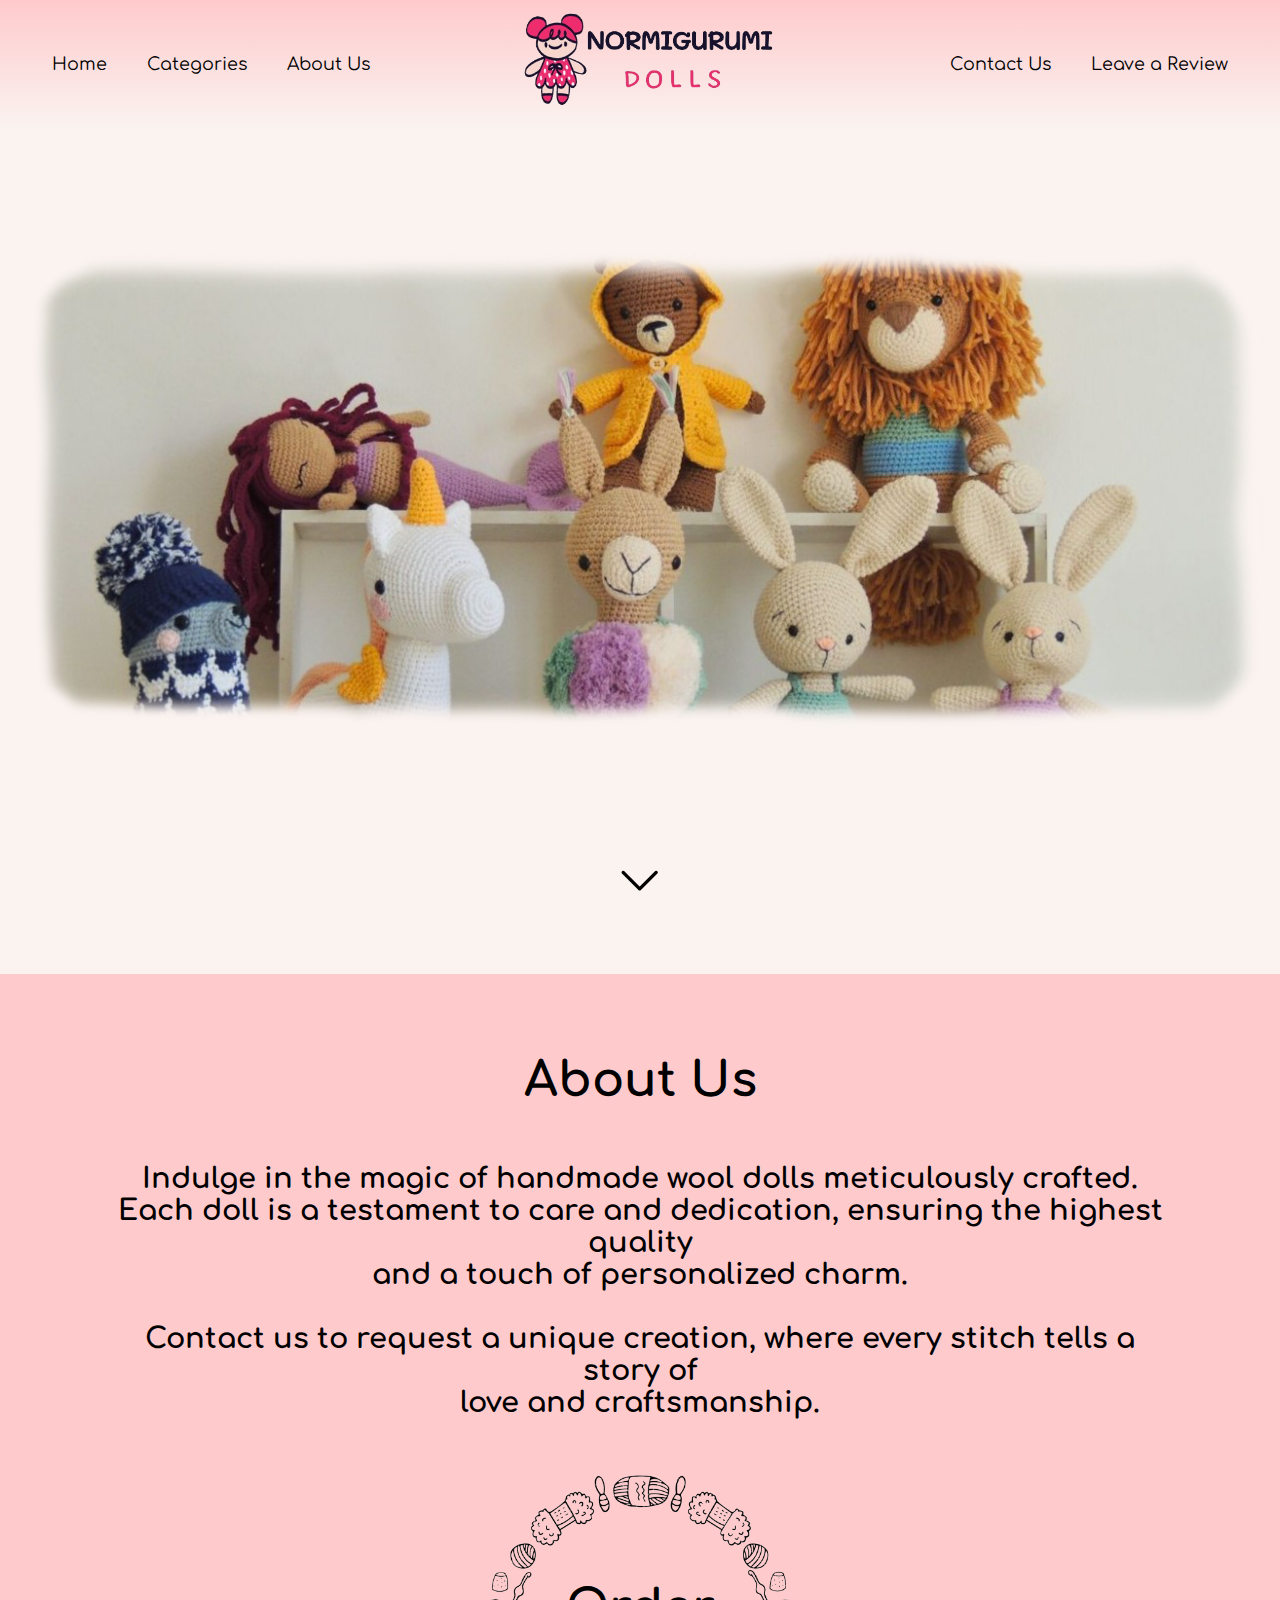
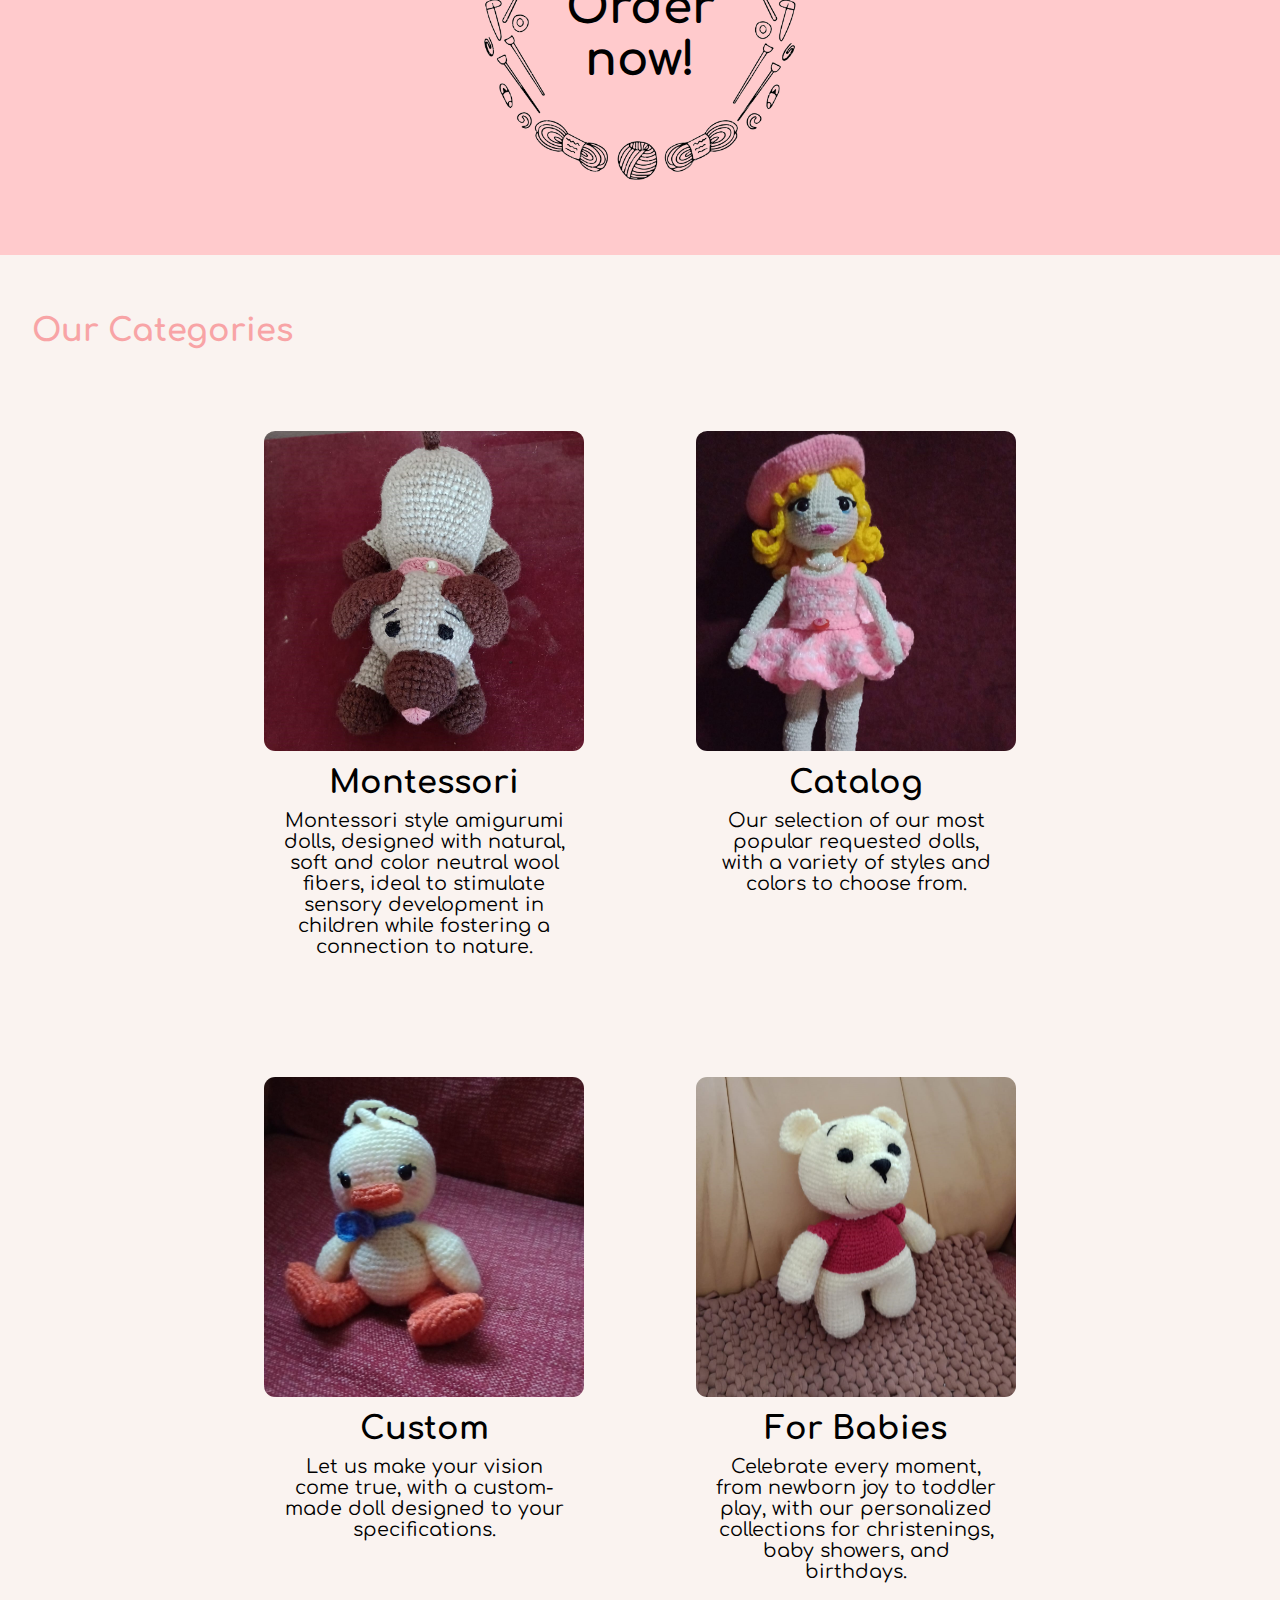
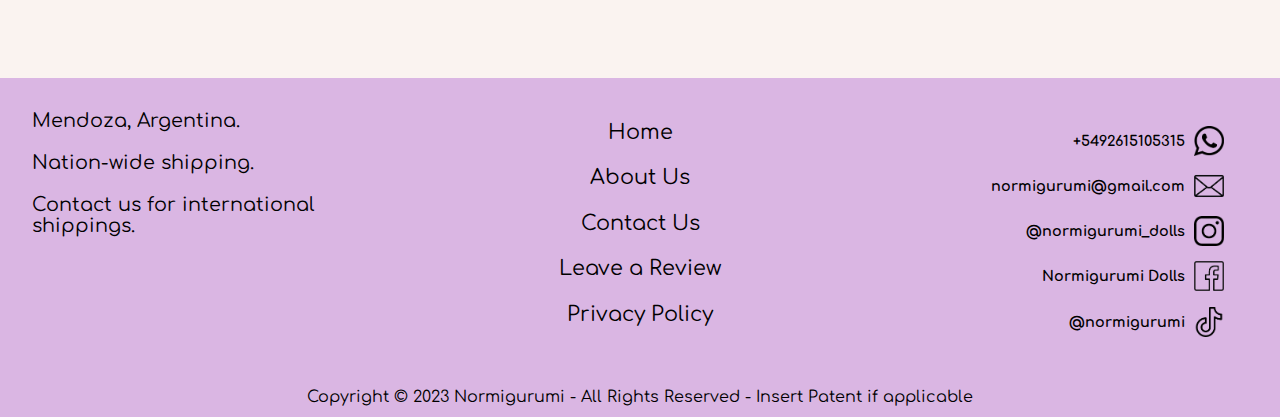
<file: index.html>
<!doctype html>
<html class="no-js" lang="">

<head>
  <meta charset="utf-8">
  <title>Normigurumi Dolls</title>
  <meta name="description" content="">
  <meta name="viewport" content="width=device-width, initial-scale=1">

  <meta property="og:title" content="">
  <meta property="og:type" content="">
  <meta property="og:url" content="">
  <meta property="og:image" content="">

  <link rel="apple-touch-icon" sizes="180x180" href="img/icons/apple-touch-icon.png">
  <link rel="icon" type="image/png" sizes="16x16" href="img/icons/favicon-16x16.png">
  <link rel="icon" type="image/png" sizes="32x32" href="img/icons/favicon-32x32.png">
  <link rel="icon" type="image/png" sizes="180x180" href="img/icons/favicon-180x180.png">
  <link rel="manifest" href="img/icons/site.webmanifest">
  <link rel="mask-icon" href="img/icons/safari-pinned-tab.svg" color="#5bbad5">
  <meta name="msapplication-TileColor" content="#da532c">
  <meta name="theme-color" content="#ffffff">

  <link rel="stylesheet" href="css/sections.css">
  <link rel="stylesheet" href="css/buttons.css">
  <link rel="stylesheet" href="css/text.css">
  <link rel="stylesheet" href="css/cards.css">
  <link rel="stylesheet" href="css/menu.css">
  <link rel="stylesheet" href="css/header.css">
  <link rel="stylesheet" href="css/footer.css">
  <link rel="stylesheet" href="css/properties.css">
  <link rel="stylesheet" href="css/common.css">

<!--  Fonts-->
  <link rel="preconnect" href="https://fonts.googleapis.com">
  <link rel="preconnect" href="https://fonts.gstatic.com" crossorigin>
  <link href="https://fonts.googleapis.com/css2?family=Comfortaa:wght@300&family=Libre+Baskerville&display=swap" rel="stylesheet">

  <meta name="theme-color" content="#fafafa">
</head>

<body id="full_body">

  <!-- Add your site or application content here -->
<!--  <p id="asd">Hello world! This is HTML5 Boilerplate.</p>-->

<!--  Headers, menu and logo-->
  <section id="navbar_menu">

  </section>


<!--  Landing image-->
  <section id="landing_image">

    <div class="landing_image">

      <img class="amigirumi_image" src="img/backgrounds/landing_back_stretch.png" alt="Landing image">
      <img class="amigirumi_image_mobile" src="img/backgrounds/landing_back_stretch_mobile.png" alt="Landing image">

    </div>

    <div class="downwards_arrow">

      <a>
        <img src="img/resource/arrow.png" alt="Normigurumi logo" height="50px">
      </a>

    </div>

  </section>

<!--  Site description, order button-->
  <section id="site_description">

    <div class="site_description_container">

      <div id="about_us_title" class="site_description_section common_text_title_big">

        About Us

      </div>

      <a>
        <h2 id="about_us_description" class="site_description_text common_text_par_big">
          Indulge in the magic of handmade wool dolls meticulously crafted.
          <br>Each doll is a testament to care and dedication, ensuring the highest quality
          <br>and a touch of personalized charm.
          <br>
          <br>Contact us to request a unique creation, where every stitch tells a story of
          <br>love and craftsmanship.
        </h2>
      </a>

      <div onclick="open_categories()" class="animated_button_container">

        <a href="#"><button class="rotating_button"></button></a>

        <div id="en_button_text" class="animated_button_text hidden">
          <a href="#" class="animated_button_text_content"><h3>Order<br>now!</h3></a>
        </div>

        <div id="es_button_text" class="animated_button_text hidden">
          <a href="#" class="animated_button_text_content"><h3>¡Hacé tu<br>pedido!</h3></a>
        </div>

      </div>

    </div>

  </section>


<!--  Catalog section-->
  <section id="catalog">

    <div class="catalog_container">

      <div class="catalog_section align_left_row">

        <h2 id="categories_title" class="common_text_title light_color_text">Our Categories</h2>

      </div>

      <div class="catalog_section middle_aligned">


        <div onclick="open_montessori()" class="card">

          <div class="card_image">

            <a href="#">
              <img src="img/products/ami1.jpeg" alt="Avatar">
            </a>

          </div>

          <div class="card_title common_text_title">Montessori</div>

<!--          TODO dentro de la pagina de montessori mencionar que el metodo se aplica hasta los -->
<!--            5 años aprox, y la muñeca blandita y el rechazo al plastico son ideales para los bebes-->
<!--            Se puede hacer un tipo oferta para bautismo, baby shower (mi primer amigurumi)-->

          <div id="montessori_card_description" class="card_content common_text_par">
            Montessori style amigurumi dolls, designed with natural, soft and color neutral wool fibers, ideal to stimulate sensory development in children while fostering a connection to nature.
          </div>

        </div>


        <div onclick="open_catalog()" class="card">

          <div class="card_image">

            <a href="#">
              <img src="img/products/ami2.jpeg" alt="Avatar">
            </a>

          </div>

          <div id="catalog_card_title" class="card_title common_text_title">Catalog</div>

          <div id="catalog_card_description" class="card_content common_text_par">
            Our selection of our most popular requested dolls, with a variety of styles and colors to choose from.
          </div>

        </div>

        <div onclick="open_custom()" class="card">

          <div class="card_image">

            <a href="#">
              <img src="img/products/ami3.jpeg" alt="Avatar">
            </a>

          </div>

          <div id="custom_card_title" class="card_title common_text_title">Custom</div>

<!--          TODO Hacer enfasis en que es completamente a medida dentro de la pagina de custom, todo personalizado.-->

          <div id="custom_card_description" class="card_content common_text_par">
            Let us make your vision come true, with a custom-made doll designed to your specifications.
          </div>

        </div>

        <div onclick="open_for_babies()" class="card">

          <div class="card_image">

            <a href="#">

              <img src="img/products/ami4.jpeg" alt="Avatar">

            </a>

          </div>

          <div id="for_babies_card_title" class="card_title common_text_title">For Babies</div>

          <div id="for_babies_card_description" class="card_content common_text_par">

            Celebrate every moment, from newborn joy to toddler play, with our personalized collections for christenings, baby showers, and birthdays.

          </div>

        </div>

      </div>

    </div>

  </section>


<!--  Footers-->
  <section id="footer">

  </section>

  <section id="legals">

    <div id="footer_legals_text" class="legals_container legals_text">
      Copyright © 2023 Normigurumi - All Rights Reserved - Insert Patent if applicable
    </div>

  </section>


  <!-- Google Analytics: change UA-XXXXX-Y to be your site's ID. -->
  <script>
    window.ga = function () { ga.q.push(arguments) }; ga.q = []; ga.l = +new Date;
    ga('create', 'UA-XXXXX-Y', 'auto'); ga('set', 'anonymizeIp', true); ga('set', 'transport', 'beacon'); ga('send', 'pageview')
  </script>
  <script src="https://www.google-analytics.com/analytics.js" async></script>
  <script src="https://ajax.googleapis.com/ajax/libs/jquery/3.7.1/jquery.min.js"></script>
  <script src="js/load_footer.js"></script>
  <script src="js/load_navbar.js"></script>
  <script src="js/initialization.js"></script>
  <script src="js/main.js"></script>
  <script src="js/lang.js"></script>
  <script src="js/links.js"></script>
</body>

</html>
</file>
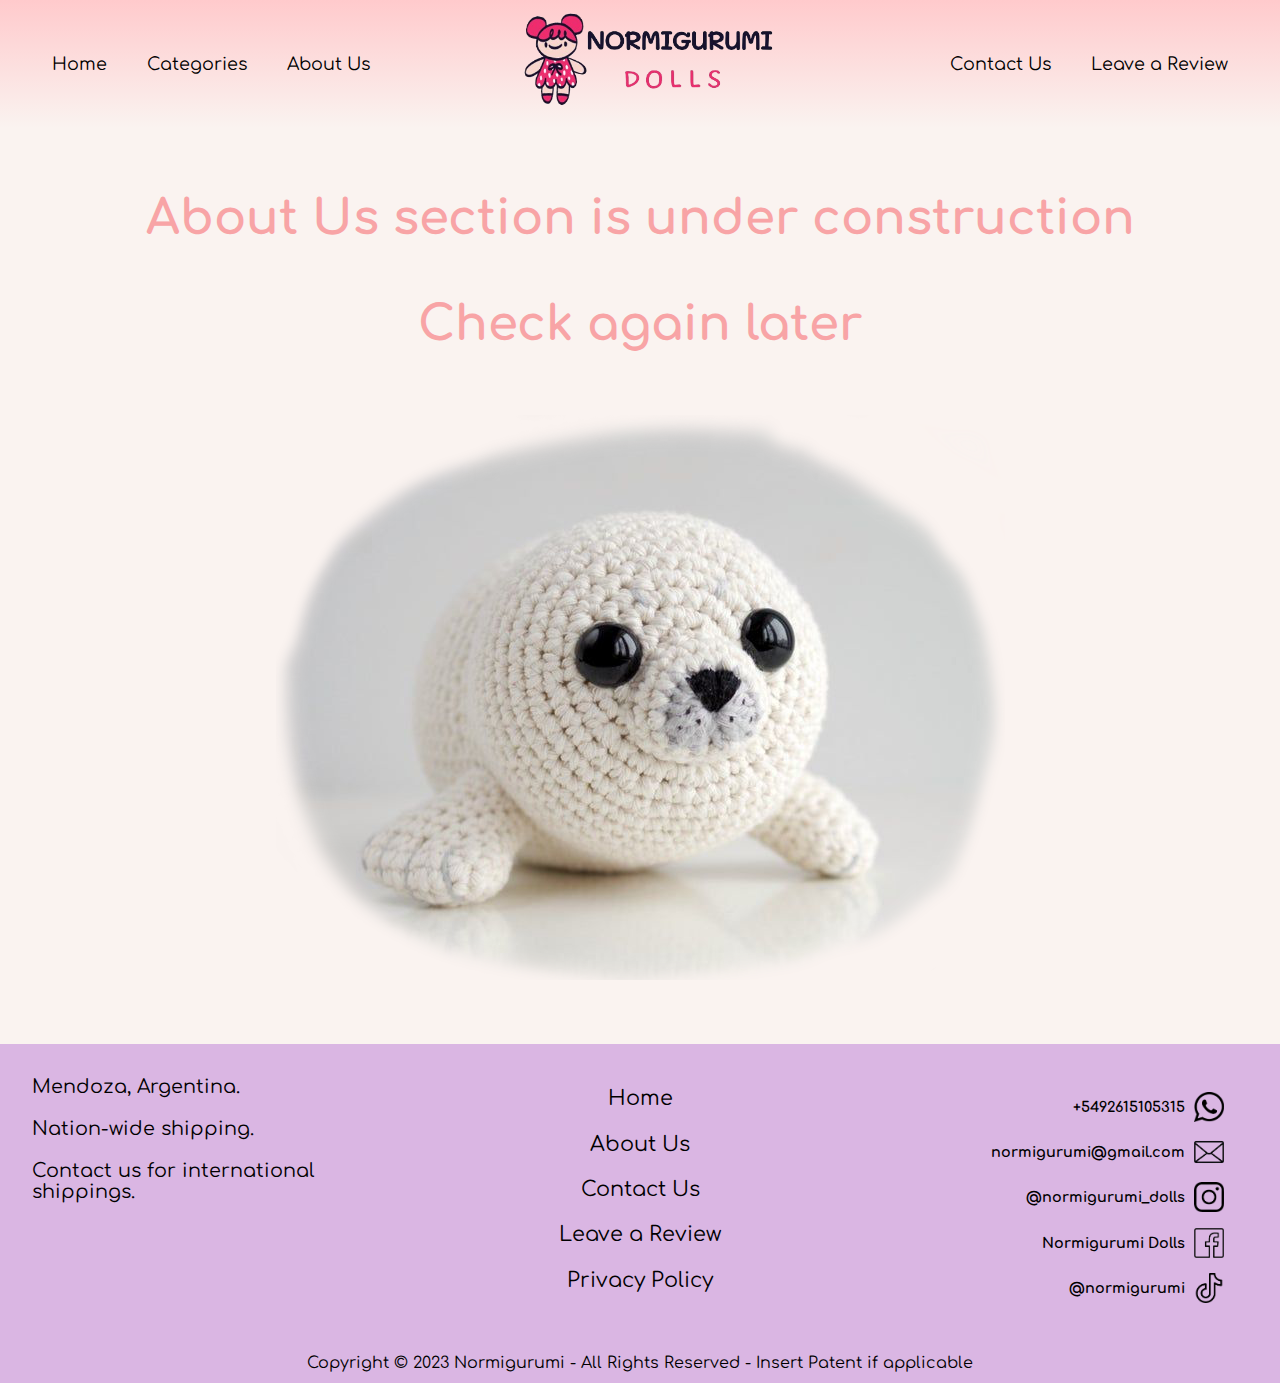
<file: about_us.html>
<!doctype html>
<html class="no-js" lang="">

<head>
  <meta charset="utf-8">
  <title>Normigurumi Dolls</title>
  <meta name="description" content="">
  <meta name="viewport" content="width=device-width, initial-scale=1">

  <meta property="og:title" content="">
  <meta property="og:type" content="">
  <meta property="og:url" content="">
  <meta property="og:image" content="">

  <link rel="apple-touch-icon" sizes="180x180" href="img/icons/apple-touch-icon.png">
  <link rel="icon" type="image/png" sizes="16x16" href="img/icons/favicon-16x16.png">
  <link rel="icon" type="image/png" sizes="32x32" href="img/icons/favicon-32x32.png">
  <link rel="icon" type="image/png" sizes="180x180" href="img/icons/favicon-180x180.png">
  <link rel="manifest" href="img/icons/site.webmanifest">
  <link rel="mask-icon" href="img/icons/safari-pinned-tab.svg" color="#5bbad5">
  <meta name="msapplication-TileColor" content="#da532c">
  <meta name="theme-color" content="#ffffff">

  <link rel="stylesheet" href="css/sections.css">
  <link rel="stylesheet" href="css/buttons.css">
  <link rel="stylesheet" href="css/text.css">
  <link rel="stylesheet" href="css/cards.css">
  <link rel="stylesheet" href="css/menu.css">
  <link rel="stylesheet" href="css/header.css">
  <link rel="stylesheet" href="css/footer.css">
  <link rel="stylesheet" href="css/properties.css">
  <link rel="stylesheet" href="css/common.css">

  <!--  Fonts-->
  <link rel="preconnect" href="https://fonts.googleapis.com">
  <link rel="preconnect" href="https://fonts.gstatic.com" crossorigin>
  <link href="https://fonts.googleapis.com/css2?family=Comfortaa:wght@300&family=Libre+Baskerville&display=swap" rel="stylesheet">

  <meta name="theme-color" content="#fafafa">
</head>

<body id="full_body">

<!-- Add your site or application content here -->
<!--  <p id="asd">Hello world! This is HTML5 Boilerplate.</p>-->

  <!--  Headers, menu and logo-->
  <section id="navbar_menu">

  </section>


  <!--  About Us Content-->
  <section id="about_us_under_construction">

    <div class="container_col align_center_hor_col padding_2_top_bottom">

      <div class="container_row_custom padding_2_top_bottom">
        <div class="common_text_title_big text_centered padding_1_sides light_color_text">About Us section is under construction<br><br>Check again later</div>
      </div>

      <div class="seal_of_error_image container_row_custom align_center padding_2_top_bottom">
        <img src="img/backgrounds/seal_error.png" alt="Seal of error" width="100%">
      </div>

    </div>

  </section>


  <!--  Footers-->
  <section id="footer">

<!--    <div class="footer_container">-->

<!--      &lt;!&ndash;      Left footer section&ndash;&gt;-->
<!--      <div id="location_footer_section" class="footer_section left_aligned location_text_footer">-->
<!--        <div id="footer_location_text" class="common_text_par">-->
<!--          Mendoza, Argentina.-->
<!--          <br>-->
<!--          <br>-->
<!--          Nation-wide shipping.-->
<!--          <br>-->
<!--          <br>-->
<!--          Contact us for international shippings.-->
<!--        </div>-->
<!--      </div>-->

<!--      &lt;!&ndash;      Center footer section&ndash;&gt;-->
<!--      <div id="menu_footer_section" class="footer_section middle_aligned_footer">-->

<!--        <a href="index.html">-->
<!--          <button id="footer_home_button" class="home_button footer_button">Home</button>-->
<!--        </a>-->
<!--        <a href="about_us.html">-->
<!--          <button id="footer_about_us_button" class="about_us_button footer_button">About Us</button>-->
<!--        </a>-->
<!--        <a href="contact_us.html">-->
<!--          <button id="footer_contact_us_button" class="contact_us_button footer_button">Contact Us</button>-->
<!--        </a>-->
<!--        <a href="leave_review.html">-->
<!--          <button id="footer_leave_review_button" class="review_button footer_button">Leave a Review</button>-->
<!--        </a>-->
<!--        <a href="#">-->
<!--          <button id="footer_privacy_policy_button" class="privacy_policy_button footer_button">Privacy Policy</button>-->
<!--        </a>-->

<!--      </div>-->

<!--      &lt;!&ndash;      Right footer section&ndash;&gt;-->
<!--      <div id="contact_section_footer" class="footer_section right_aligned_footer">-->

<!--        <div class="contact_section common_text_par_small">-->

<!--          <div class="contact_sub_section">-->
<!--            <a id="phone_number" class="contact_info">+5492615105315</a>-->
<!--            <a id="phone_number_icon" href="https://wa.me/+5492615105315" target="popup"><img class="contact_icon" src="img/resource/whatsapp.png" alt="Whatsapp contact icon" height="30px"></a>-->
<!--          </div>-->

<!--          <div class="contact_sub_section">-->
<!--            <a id="email" class="contact_info">normigurumi@gmail.com</a>-->
<!--            <a id="email_icon" href="mailto:normigurumi@gmail.com" target="popup"><img class="contact_icon" src="img/resource/mail.png" alt="Mail contact icon" height="30px"></a>-->
<!--          </div>-->

<!--          <div class="contact_sub_section">-->
<!--            <a id="instagram" class="contact_info">@normigurumi_dolls</a>-->
<!--            <a id="instagram_icon" href="https://www.instagram.com/normigurumi_dolls/" target="popup"><img class="contact_icon" src="img/resource/instagram.png" alt="Instagram contact icon" height="30px"></a>-->
<!--          </div>-->

<!--          <div class="contact_sub_section">-->
<!--            <a id="facebook" class="contact_info">Normigurumi Dolls</a>-->
<!--            <a id="facebook_icon" href="#" target="popup"><img class="contact_icon" src="img/resource/facebook.png" alt="Facebook contact icon" height="30px"></a>-->
<!--          </div>-->

<!--          <div class="contact_sub_section">-->
<!--            <a id="tiktok" class="contact_info">@normigurumi</a>-->
<!--            <a id="tiktok_icon" href="https://www.tiktok.com/@normigurumi" target="popup"><img class="contact_icon" src="img/resource/tiktok.png" alt="Tiktok contact icon" height="30px"></a>-->
<!--          </div>-->

<!--        </div>-->

<!--      </div>-->

<!--    </div>-->

  </section>

  <section id="legals">

    <div id="footer_legals_text" class="legals_container legals_text">
      Copyright © 2023 Normigurumi - All Rights Reserved - Insert Patent if applicable
    </div>

  </section>


  <!-- Google Analytics: change UA-XXXXX-Y to be your site's ID. -->
  <script>
    window.ga = function () { ga.q.push(arguments) }; ga.q = []; ga.l = +new Date;
    ga('create', 'UA-XXXXX-Y', 'auto'); ga('set', 'anonymizeIp', true); ga('set', 'transport', 'beacon'); ga('send', 'pageview')
  </script>
  <script src="https://www.google-analytics.com/analytics.js" async></script>
  <script src="https://ajax.googleapis.com/ajax/libs/jquery/3.7.1/jquery.min.js"></script>
  <script src="js/load_footer.js"></script>
  <script src="js/load_navbar.js"></script>
  <script src="js/initialization.js"></script>
  <script src="js/main.js"></script>
  <script src="js/lang.js"></script>
  <script src="js/links.js"></script>
</body>

</html>
</file>
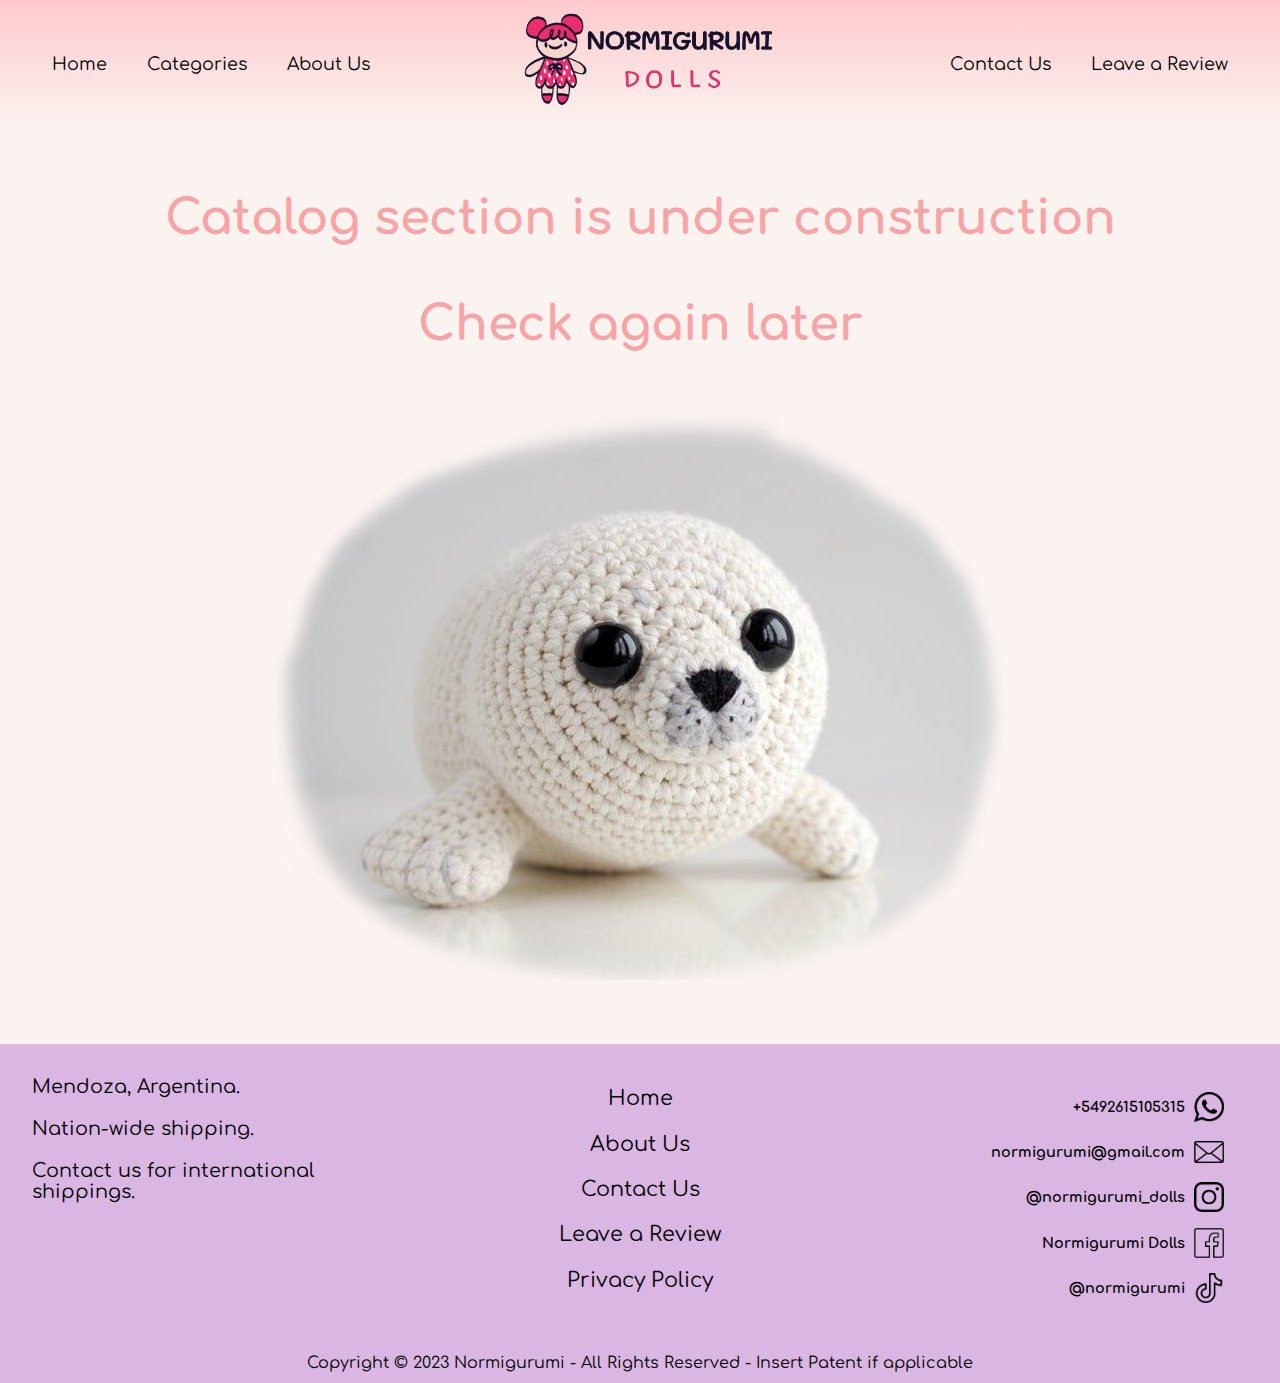
<file: catalog.html>
<!doctype html>
<html class="no-js" lang="">

<head>
  <meta charset="utf-8">
  <title>Normigurumi Dolls</title>
  <meta name="description" content="">
  <meta name="viewport" content="width=device-width, initial-scale=1">

  <meta property="og:title" content="">
  <meta property="og:type" content="">
  <meta property="og:url" content="">
  <meta property="og:image" content="">

  <link rel="apple-touch-icon" sizes="180x180" href="img/icons/apple-touch-icon.png">
  <link rel="icon" type="image/png" sizes="16x16" href="img/icons/favicon-16x16.png">
  <link rel="icon" type="image/png" sizes="32x32" href="img/icons/favicon-32x32.png">
  <link rel="icon" type="image/png" sizes="180x180" href="img/icons/favicon-180x180.png">
  <link rel="manifest" href="img/icons/site.webmanifest">
  <link rel="mask-icon" href="img/icons/safari-pinned-tab.svg" color="#5bbad5">
  <meta name="msapplication-TileColor" content="#da532c">
  <meta name="theme-color" content="#ffffff">

  <link rel="stylesheet" href="css/sections.css">
  <link rel="stylesheet" href="css/buttons.css">
  <link rel="stylesheet" href="css/text.css">
  <link rel="stylesheet" href="css/cards.css">
  <link rel="stylesheet" href="css/menu.css">
  <link rel="stylesheet" href="css/header.css">
  <link rel="stylesheet" href="css/footer.css">
  <link rel="stylesheet" href="css/properties.css">
  <link rel="stylesheet" href="css/common.css">

  <!--  Fonts-->
  <link rel="preconnect" href="https://fonts.googleapis.com">
  <link rel="preconnect" href="https://fonts.gstatic.com" crossorigin>
  <link href="https://fonts.googleapis.com/css2?family=Comfortaa:wght@300&family=Libre+Baskerville&display=swap" rel="stylesheet">

  <meta name="theme-color" content="#fafafa">
</head>

<body id="full_body">

<!-- Add your site or application content here -->
<!--  <p id="asd">Hello world! This is HTML5 Boilerplate.</p>-->

  <!--  Headers, menu and logo-->
  <section id="navbar_menu">

  </section>


  <!--  Catalog Content-->
  <section id="catalog_under_construction">

    <div class="container_col align_center_hor_col padding_2_top_bottom">

      <div class="container_row_custom padding_2_top_bottom">
        <div class="common_text_title_big text_centered padding_1_sides light_color_text">Catalog section is under construction<br><br>Check again later</div>
      </div>

      <div class="seal_of_error_image container_row_custom align_center padding_2_top_bottom">
        <img src="img/backgrounds/seal_error.png" alt="Seal of error" width="100%">
      </div>

    </div>

  </section>


  <!--  Footers-->
  <section id="footer">

  </section>

  <section id="legals">

    <div id="footer_legals_text" class="legals_container legals_text">
      Copyright © 2023 Normigurumi - All Rights Reserved - Insert Patent if applicable
    </div>

  </section>


  <!-- Google Analytics: change UA-XXXXX-Y to be your site's ID. -->
  <script>
    window.ga = function () { ga.q.push(arguments) }; ga.q = []; ga.l = +new Date;
    ga('create', 'UA-XXXXX-Y', 'auto'); ga('set', 'anonymizeIp', true); ga('set', 'transport', 'beacon'); ga('send', 'pageview')
  </script>
  <script src="https://www.google-analytics.com/analytics.js" async></script>
  <script src="https://ajax.googleapis.com/ajax/libs/jquery/3.7.1/jquery.min.js"></script>
  <script src="js/load_footer.js"></script>
  <script src="js/load_navbar.js"></script>
  <script src="js/initialization.js"></script>
  <script src="js/main.js"></script>
  <script src="js/lang.js"></script>
  <script src="js/links.js"></script>
</body>

</html>
</file>
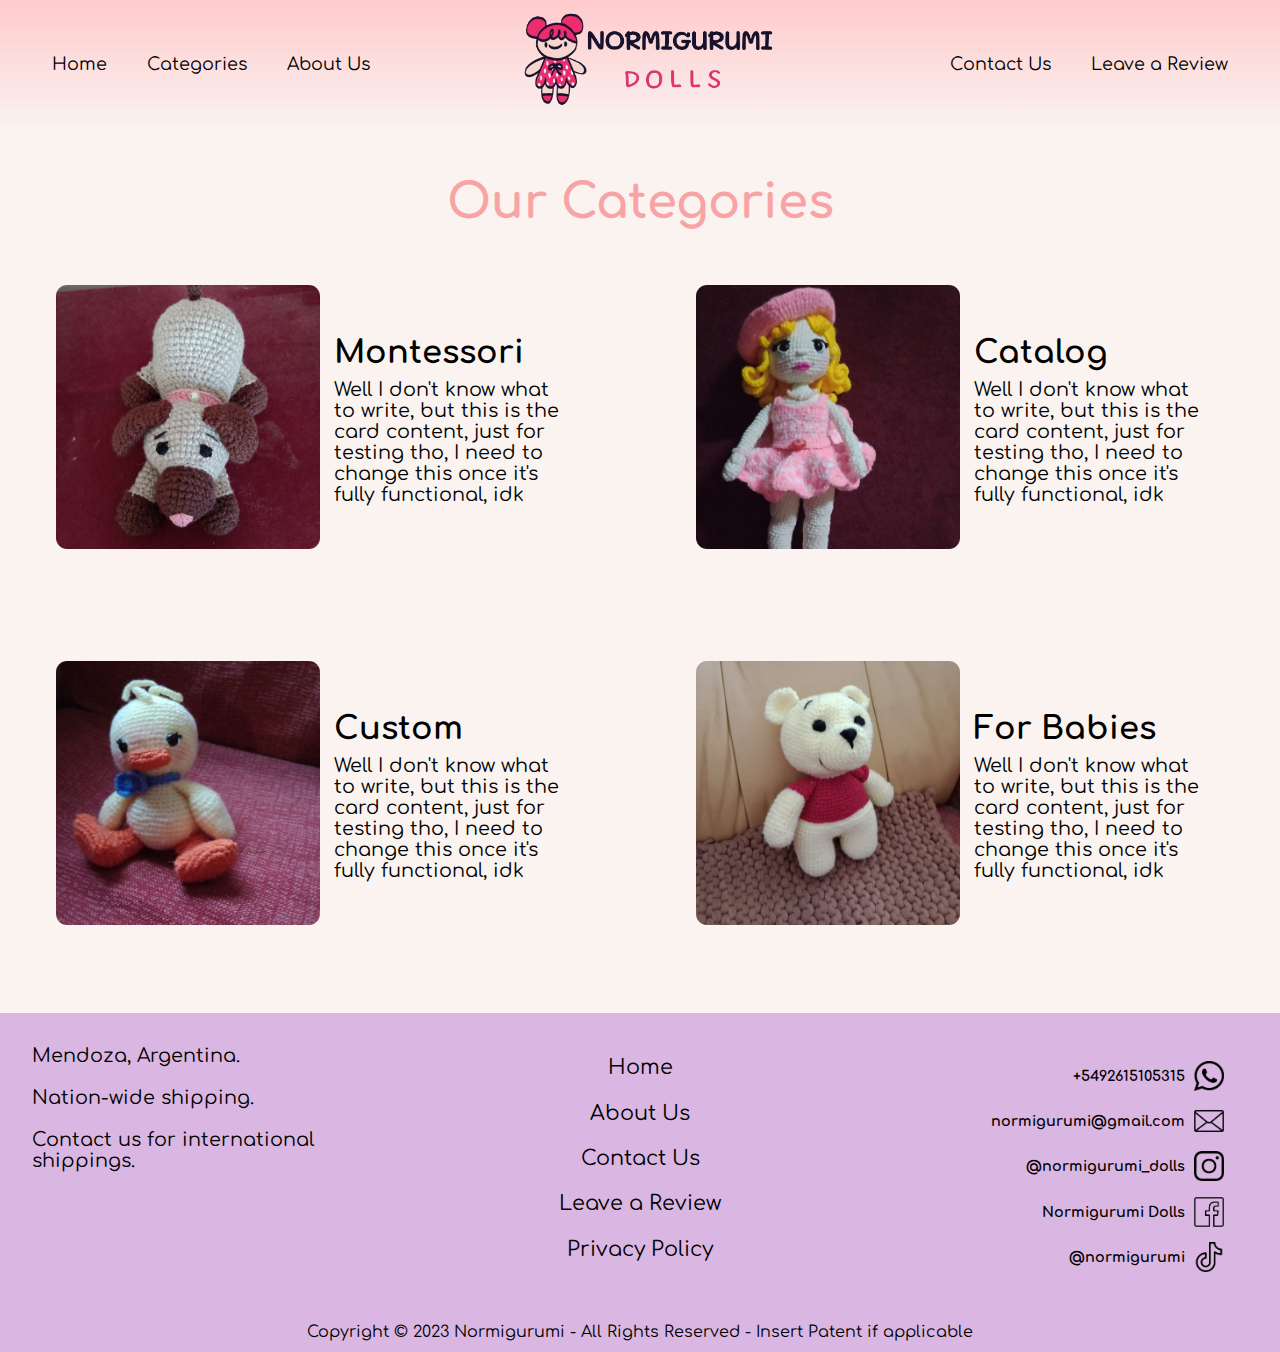
<file: categories.html>
<!doctype html>
<html class="no-js" lang="">

<head>
  <meta charset="utf-8">
  <title>Normigurumi Dolls</title>
  <meta name="description" content="">
  <meta name="viewport" content="width=device-width, initial-scale=1">

  <meta property="og:title" content="">
  <meta property="og:type" content="">
  <meta property="og:url" content="">
  <meta property="og:image" content="">

  <link rel="apple-touch-icon" sizes="180x180" href="img/icons/apple-touch-icon.png">
  <link rel="icon" type="image/png" sizes="16x16" href="img/icons/favicon-16x16.png">
  <link rel="icon" type="image/png" sizes="32x32" href="img/icons/favicon-32x32.png">
  <link rel="icon" type="image/png" sizes="180x180" href="img/icons/favicon-180x180.png">
  <link rel="manifest" href="img/icons/site.webmanifest">
  <link rel="mask-icon" href="img/icons/safari-pinned-tab.svg" color="#5bbad5">
  <meta name="msapplication-TileColor" content="#da532c">
  <meta name="theme-color" content="#ffffff">

  <link rel="stylesheet" href="css/sections.css">
  <link rel="stylesheet" href="css/buttons.css">
  <link rel="stylesheet" href="css/text.css">
  <link rel="stylesheet" href="css/cards.css">
  <link rel="stylesheet" href="css/menu.css">
  <link rel="stylesheet" href="css/header.css">
  <link rel="stylesheet" href="css/footer.css">
  <link rel="stylesheet" href="css/properties.css">
  <link rel="stylesheet" href="css/common.css">

  <!--  Fonts-->
  <link rel="preconnect" href="https://fonts.googleapis.com">
  <link rel="preconnect" href="https://fonts.gstatic.com" crossorigin>
  <link href="https://fonts.googleapis.com/css2?family=Comfortaa:wght@300&family=Libre+Baskerville&display=swap" rel="stylesheet">

  <meta name="theme-color" content="#fafafa">
</head>

<body id="full_body">

<!-- Add your site or application content here -->
<!--  <p id="asd">Hello world! This is HTML5 Boilerplate.</p>-->

  <!--  Headers, menu and logo-->
  <section id="navbar_menu">

  </section>


  <!--  Categories Content-->
  <section id="categories_section">

    <div class="container_col padding_2_top_bottom">

      <div class="common_text_title_big text_centered light_color_text" style="padding-top: 1rem">
        Our Categories
      </div>

      <div id="key_container_1_categories" class="container_row">

        <div onclick="open_montessori()" class="card_horizontal width_50 remove_width_50 remove_card_horizontal">

          <div class="card_image width_50 align_center_hor_row remove_width_50">
            <img src="img/products/ami1.jpeg" alt="Montessori Category Image" width="100%">
          </div>

          <div class="container_col align_left_col text_left_aligned width_50 align_center_vert_col remove_width_50">

            <div class="card_title common_text_title text_to_center">
              Montessori
            </div>

            <div class="card_content common_text_par text_to_center">
              Well I don't know what to write, but this is the card content, just for testing tho, I need to change this once it's fully functional, idk
            </div>

          </div>

        </div>

        <div onclick="open_catalog()" class="card_horizontal width_50 remove_width_50 remove_card_horizontal">

          <div class="card_image width_50 align_center_hor_row remove_width_50">
            <img src="img/products/ami2.jpeg" alt="Catalog Category Image" width="100%">
          </div>

          <div class="container_col align_left_col text_left_aligned width_50 align_center_vert_col remove_width_50">

            <div class="card_title common_text_title text_to_center">
              Catalog
            </div>

            <div class="card_content common_text_par text_to_center">
              Well I don't know what to write, but this is the card content, just for testing tho, I need to change this once it's fully functional, idk
            </div>

          </div>

        </div>

      </div>

      <div id="key_container_2_categories" class="container_row">

        <div onclick="open_custom()" class="card_horizontal width_50 remove_width_50 remove_card_horizontal">

          <div class="card_image width_50 align_center_hor_row remove_width_50">
            <img src="img/products/ami3.jpeg" alt="Custom Category Image" width="100%">
          </div>

          <div class="container_col align_left_col text_left_aligned width_50 align_center_vert_col remove_width_50">

            <div class="card_title common_text_title text_to_center">
              Custom
            </div>

            <div class="card_content common_text_par text_to_center">
              Well I don't know what to write, but this is the card content, just for testing tho, I need to change this once it's fully functional, idk
            </div>

          </div>

        </div>

        <div onclick="open_for_babies()" class="card_horizontal width_50 remove_width_50 remove_card_horizontal">

          <div class="card_image width_50 align_center_hor_row remove_width_50">
            <img src="img/products/ami4.jpeg" alt="For Babies Category Image" width="100%">
          </div>

          <div class="container_col align_left_col text_left_aligned width_50 align_center_vert_col remove_width_50">

            <div class="card_title common_text_title text_to_center">
              For Babies
            </div>

            <div class="card_content common_text_par text_to_center">
              Well I don't know what to write, but this is the card content, just for testing tho, I need to change this once it's fully functional, idk
            </div>

          </div>

        </div>

      </div>

    </div>

  </section>


  <!--  Footers-->
  <section id="footer">

  </section>

  <section id="legals">

    <div id="footer_legals_text" class="legals_container legals_text">
      Copyright © 2023 Normigurumi - All Rights Reserved - Insert Patent if applicable
    </div>

  </section>


  <!-- Google Analytics: change UA-XXXXX-Y to be your site's ID. -->
  <script>
    window.ga = function () { ga.q.push(arguments) }; ga.q = []; ga.l = +new Date;
    ga('create', 'UA-XXXXX-Y', 'auto'); ga('set', 'anonymizeIp', true); ga('set', 'transport', 'beacon'); ga('send', 'pageview')
  </script>
  <script src="https://www.google-analytics.com/analytics.js" async></script>
  <script src="https://ajax.googleapis.com/ajax/libs/jquery/3.7.1/jquery.min.js"></script>
  <script src="js/load_footer.js"></script>
  <script src="js/load_navbar.js"></script>
  <script src="js/initialization.js"></script>
  <script src="js/main.js"></script>
  <script src="js/lang.js"></script>
  <script src="js/links.js"></script>
</body>

</html>
</file>
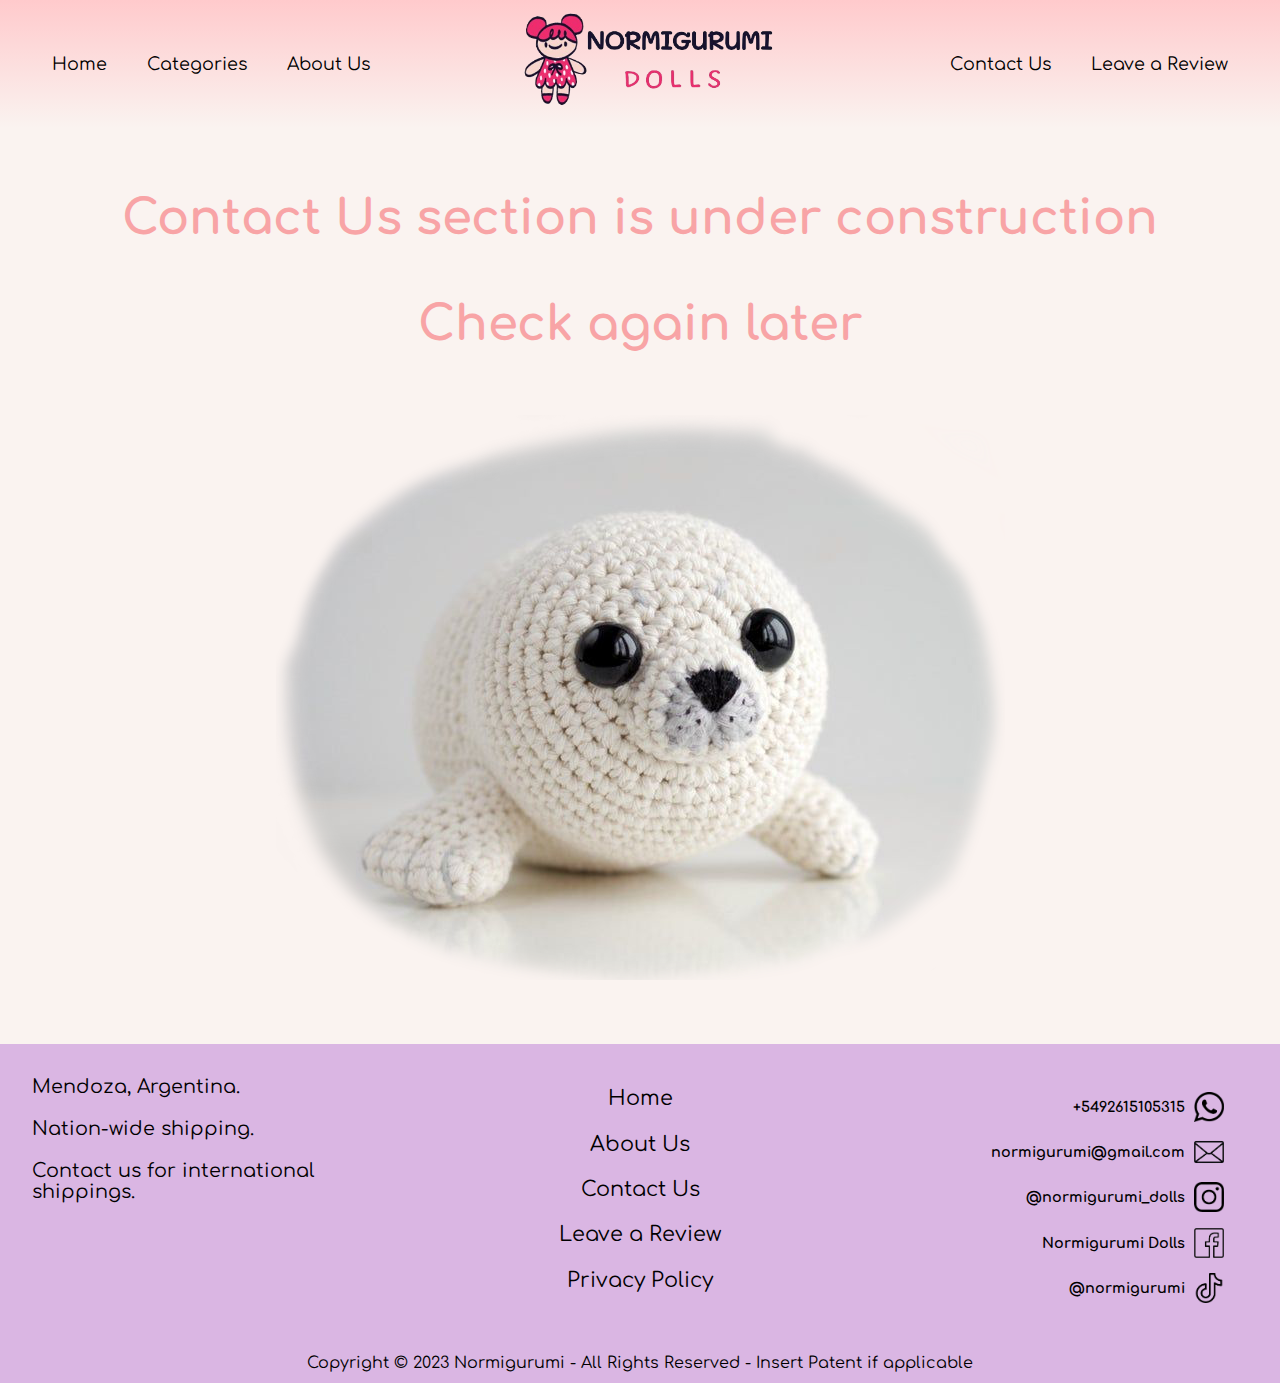
<file: contact_us.html>
<!doctype html>
<html class="no-js" lang="">

<head>
  <meta charset="utf-8">
  <title>Normigurumi Dolls</title>
  <meta name="description" content="">
  <meta name="viewport" content="width=device-width, initial-scale=1">

  <meta property="og:title" content="">
  <meta property="og:type" content="">
  <meta property="og:url" content="">
  <meta property="og:image" content="">

  <link rel="apple-touch-icon" sizes="180x180" href="img/icons/apple-touch-icon.png">
  <link rel="icon" type="image/png" sizes="16x16" href="img/icons/favicon-16x16.png">
  <link rel="icon" type="image/png" sizes="32x32" href="img/icons/favicon-32x32.png">
  <link rel="icon" type="image/png" sizes="180x180" href="img/icons/favicon-180x180.png">
  <link rel="manifest" href="img/icons/site.webmanifest">
  <link rel="mask-icon" href="img/icons/safari-pinned-tab.svg" color="#5bbad5">
  <meta name="msapplication-TileColor" content="#da532c">
  <meta name="theme-color" content="#ffffff">

  <link rel="stylesheet" href="css/sections.css">
  <link rel="stylesheet" href="css/buttons.css">
  <link rel="stylesheet" href="css/text.css">
  <link rel="stylesheet" href="css/cards.css">
  <link rel="stylesheet" href="css/menu.css">
  <link rel="stylesheet" href="css/header.css">
  <link rel="stylesheet" href="css/footer.css">
  <link rel="stylesheet" href="css/properties.css">
  <link rel="stylesheet" href="css/common.css">

  <!--  Fonts-->
  <link rel="preconnect" href="https://fonts.googleapis.com">
  <link rel="preconnect" href="https://fonts.gstatic.com" crossorigin>
  <link href="https://fonts.googleapis.com/css2?family=Comfortaa:wght@300&family=Libre+Baskerville&display=swap" rel="stylesheet">

  <meta name="theme-color" content="#fafafa">
</head>

<body id="full_body">

<!-- Add your site or application content here -->
<!--  <p id="asd">Hello world! This is HTML5 Boilerplate.</p>-->

  <!--  Headers, menu and logo-->
  <section id="navbar_menu">

  </section>


  <!--  Contact Us Content-->
  <section id="contact_us_under_construction">

    <div class="container_col align_center_hor_col padding_2_top_bottom">

      <div class="container_row_custom padding_2_top_bottom">
        <div class="common_text_title_big text_centered padding_1_sides light_color_text">Contact Us section is under construction<br><br>Check again later</div>
      </div>

      <div class="seal_of_error_image container_row_custom align_center padding_2_top_bottom">
        <img src="img/backgrounds/seal_error.png" alt="Seal of error" width="100%">
      </div>

    </div>

  </section>


  <!--  Footers-->
  <section id="footer">

  </section>

  <section id="legals">

    <div id="footer_legals_text" class="legals_container legals_text">
      Copyright © 2023 Normigurumi - All Rights Reserved - Insert Patent if applicable
    </div>

  </section>


  <!-- Google Analytics: change UA-XXXXX-Y to be your site's ID. -->
  <script>
    window.ga = function () { ga.q.push(arguments) }; ga.q = []; ga.l = +new Date;
    ga('create', 'UA-XXXXX-Y', 'auto'); ga('set', 'anonymizeIp', true); ga('set', 'transport', 'beacon'); ga('send', 'pageview')
  </script>
  <script src="https://www.google-analytics.com/analytics.js" async></script>
  <script src="https://ajax.googleapis.com/ajax/libs/jquery/3.7.1/jquery.min.js"></script>
  <script src="js/load_footer.js"></script>
  <script src="js/load_navbar.js"></script>
  <script src="js/initialization.js"></script>
  <script src="js/main.js"></script>
  <script src="js/lang.js"></script>
  <script src="js/links.js"></script>
</body>

</html>
</file>
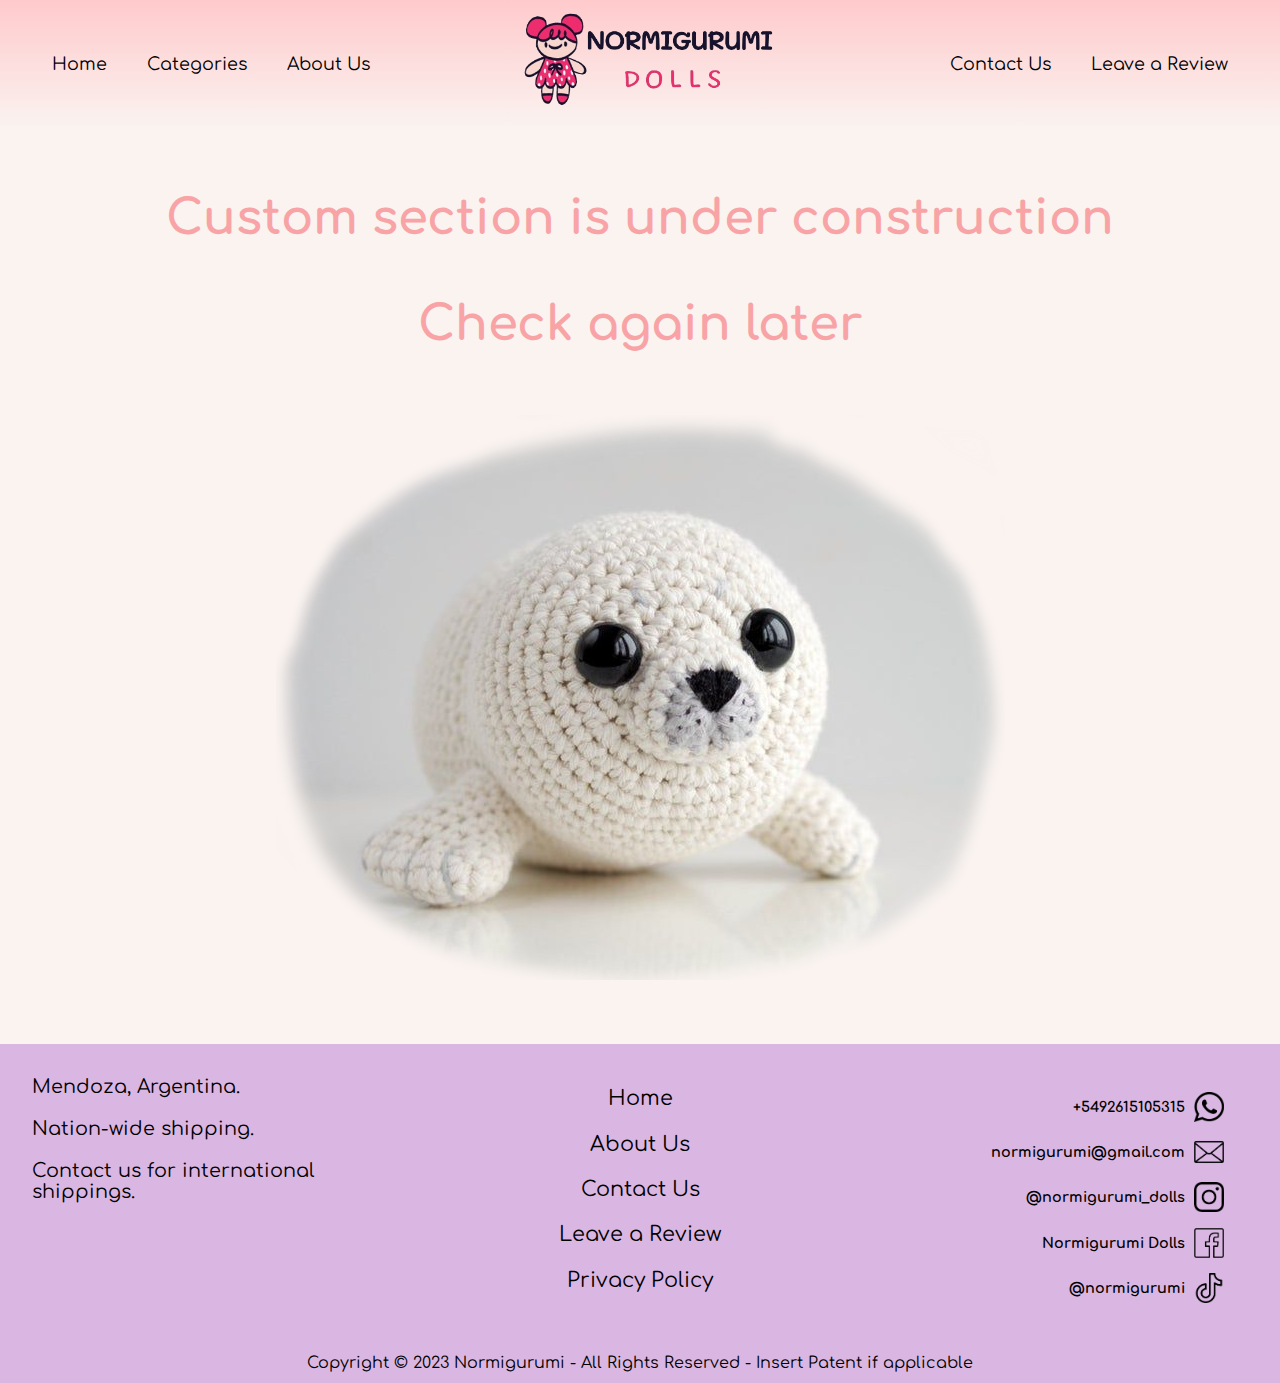
<file: custom.html>
<!doctype html>
<html class="no-js" lang="">

<head>
  <meta charset="utf-8">
  <title>Normigurumi Dolls</title>
  <meta name="description" content="">
  <meta name="viewport" content="width=device-width, initial-scale=1">

  <meta property="og:title" content="">
  <meta property="og:type" content="">
  <meta property="og:url" content="">
  <meta property="og:image" content="">

  <link rel="apple-touch-icon" sizes="180x180" href="img/icons/apple-touch-icon.png">
  <link rel="icon" type="image/png" sizes="16x16" href="img/icons/favicon-16x16.png">
  <link rel="icon" type="image/png" sizes="32x32" href="img/icons/favicon-32x32.png">
  <link rel="icon" type="image/png" sizes="180x180" href="img/icons/favicon-180x180.png">
  <link rel="manifest" href="img/icons/site.webmanifest">
  <link rel="mask-icon" href="img/icons/safari-pinned-tab.svg" color="#5bbad5">
  <meta name="msapplication-TileColor" content="#da532c">
  <meta name="theme-color" content="#ffffff">

  <link rel="stylesheet" href="css/sections.css">
  <link rel="stylesheet" href="css/buttons.css">
  <link rel="stylesheet" href="css/text.css">
  <link rel="stylesheet" href="css/cards.css">
  <link rel="stylesheet" href="css/menu.css">
  <link rel="stylesheet" href="css/header.css">
  <link rel="stylesheet" href="css/footer.css">
  <link rel="stylesheet" href="css/properties.css">
  <link rel="stylesheet" href="css/common.css">

  <!--  Fonts-->
  <link rel="preconnect" href="https://fonts.googleapis.com">
  <link rel="preconnect" href="https://fonts.gstatic.com" crossorigin>
  <link href="https://fonts.googleapis.com/css2?family=Comfortaa:wght@300&family=Libre+Baskerville&display=swap" rel="stylesheet">

  <meta name="theme-color" content="#fafafa">
</head>

<body id="full_body">

<!-- Add your site or application content here -->
<!--  <p id="asd">Hello world! This is HTML5 Boilerplate.</p>-->

  <!--  Headers, menu and logo-->
  <section id="navbar_menu">

  </section>


  <!--  Custom Content-->
  <section id="custom_under_construction">

    <div class="container_col align_center_hor_col padding_2_top_bottom">

      <div class="container_row_custom padding_2_top_bottom">
        <div class="common_text_title_big text_centered padding_1_sides light_color_text">Custom section is under construction<br><br>Check again later</div>
      </div>

      <div class="seal_of_error_image container_row_custom align_center padding_2_top_bottom">
        <img src="img/backgrounds/seal_error.png" alt="Seal of error" width="100%">
      </div>

    </div>

  </section>


  <!--  Footers-->
  <section id="footer">

  </section>

  <section id="legals">

    <div id="footer_legals_text" class="legals_container legals_text">
      Copyright © 2023 Normigurumi - All Rights Reserved - Insert Patent if applicable
    </div>

  </section>


  <!-- Google Analytics: change UA-XXXXX-Y to be your site's ID. -->
  <script>
    window.ga = function () { ga.q.push(arguments) }; ga.q = []; ga.l = +new Date;
    ga('create', 'UA-XXXXX-Y', 'auto'); ga('set', 'anonymizeIp', true); ga('set', 'transport', 'beacon'); ga('send', 'pageview')
  </script>
  <script src="https://www.google-analytics.com/analytics.js" async></script>
  <script src="https://ajax.googleapis.com/ajax/libs/jquery/3.7.1/jquery.min.js"></script>
  <script src="js/load_footer.js"></script>
  <script src="js/load_navbar.js"></script>
  <script src="js/initialization.js"></script>
  <script src="js/main.js"></script>
  <script src="js/lang.js"></script>
  <script src="js/links.js"></script>
</body>

</html>
</file>
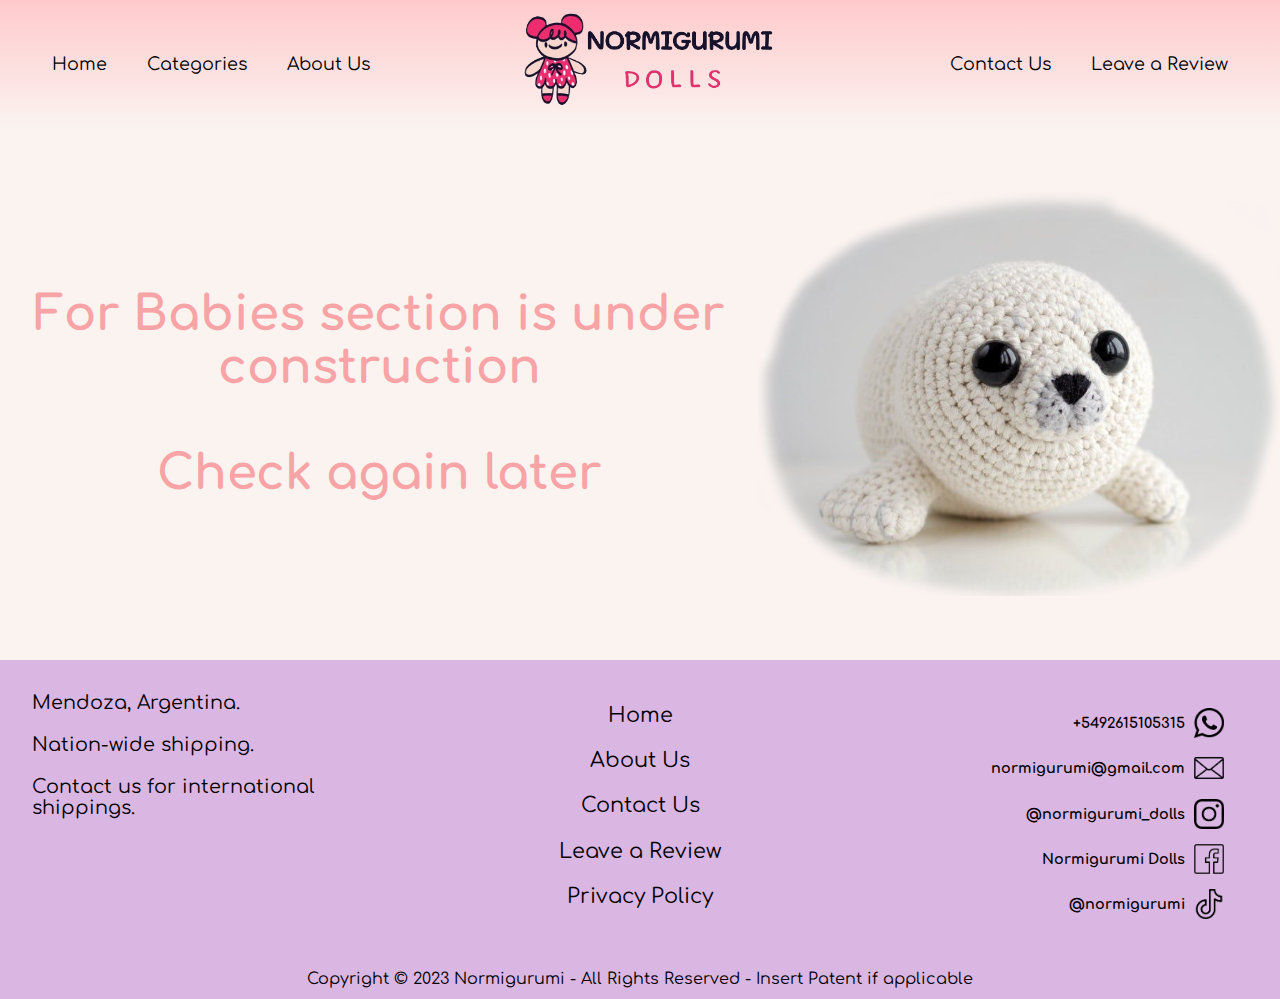
<file: for_babies.html>
<!doctype html>
<html class="no-js" lang="">

<head>
  <meta charset="utf-8">
  <title>Normigurumi Dolls</title>
  <meta name="description" content="">
  <meta name="viewport" content="width=device-width, initial-scale=1">

  <meta property="og:title" content="">
  <meta property="og:type" content="">
  <meta property="og:url" content="">
  <meta property="og:image" content="">

  <link rel="apple-touch-icon" sizes="180x180" href="img/icons/apple-touch-icon.png">
  <link rel="icon" type="image/png" sizes="16x16" href="img/icons/favicon-16x16.png">
  <link rel="icon" type="image/png" sizes="32x32" href="img/icons/favicon-32x32.png">
  <link rel="icon" type="image/png" sizes="180x180" href="img/icons/favicon-180x180.png">
  <link rel="manifest" href="img/icons/site.webmanifest">
  <link rel="mask-icon" href="img/icons/safari-pinned-tab.svg" color="#5bbad5">
  <meta name="msapplication-TileColor" content="#da532c">
  <meta name="theme-color" content="#ffffff">

  <link rel="stylesheet" href="css/sections.css">
  <link rel="stylesheet" href="css/buttons.css">
  <link rel="stylesheet" href="css/text.css">
  <link rel="stylesheet" href="css/cards.css">
  <link rel="stylesheet" href="css/menu.css">
  <link rel="stylesheet" href="css/header.css">
  <link rel="stylesheet" href="css/footer.css">
  <link rel="stylesheet" href="css/properties.css">
  <link rel="stylesheet" href="css/common.css">

  <!--  Fonts-->
  <link rel="preconnect" href="https://fonts.googleapis.com">
  <link rel="preconnect" href="https://fonts.gstatic.com" crossorigin>
  <link href="https://fonts.googleapis.com/css2?family=Comfortaa:wght@300&family=Libre+Baskerville&display=swap" rel="stylesheet">

  <meta name="theme-color" content="#fafafa">
</head>

<body id="full_body">

<!-- Add your site or application content here -->
<!--  <p id="asd">Hello world! This is HTML5 Boilerplate.</p>-->

  <!--  Headers, menu and logo-->
  <section id="navbar_menu">

  </section>


  <!--  For Babies Content-->
  <section id="catalog_under_construction">

    <div class="for_babies_column align_center_hor_col padding_2_top_bottom">

      <div class="container_row_custom padding_2_top_bottom">
        <div class="common_text_title_big text_centered padding_1_sides light_color_text">For Babies section is under construction<br><br>Check again later</div>
      </div>

      <div class="seal_of_error_image container_row_custom align_center padding_2_top_bottom">
        <img src="img/backgrounds/seal_error.png" alt="Seal of error" width="100%">
      </div>

    </div>

  </section>


  <!--  Footers-->
  <section id="footer">

  </section>

  <section id="legals">

    <div id="footer_legals_text" class="legals_container legals_text">
      Copyright © 2023 Normigurumi - All Rights Reserved - Insert Patent if applicable
    </div>

  </section>


  <!-- Google Analytics: change UA-XXXXX-Y to be your site's ID. -->
  <script>
    window.ga = function () { ga.q.push(arguments) }; ga.q = []; ga.l = +new Date;
    ga('create', 'UA-XXXXX-Y', 'auto'); ga('set', 'anonymizeIp', true); ga('set', 'transport', 'beacon'); ga('send', 'pageview')
  </script>
  <script src="https://www.google-analytics.com/analytics.js" async></script>
  <script src="https://ajax.googleapis.com/ajax/libs/jquery/3.7.1/jquery.min.js"></script>
  <script src="js/load_footer.js"></script>
  <script src="js/load_navbar.js"></script>
  <script src="js/initialization.js"></script>
  <script src="js/main.js"></script>
  <script src="js/lang.js"></script>
  <script src="js/links.js"></script>
</body>

</html>
</file>
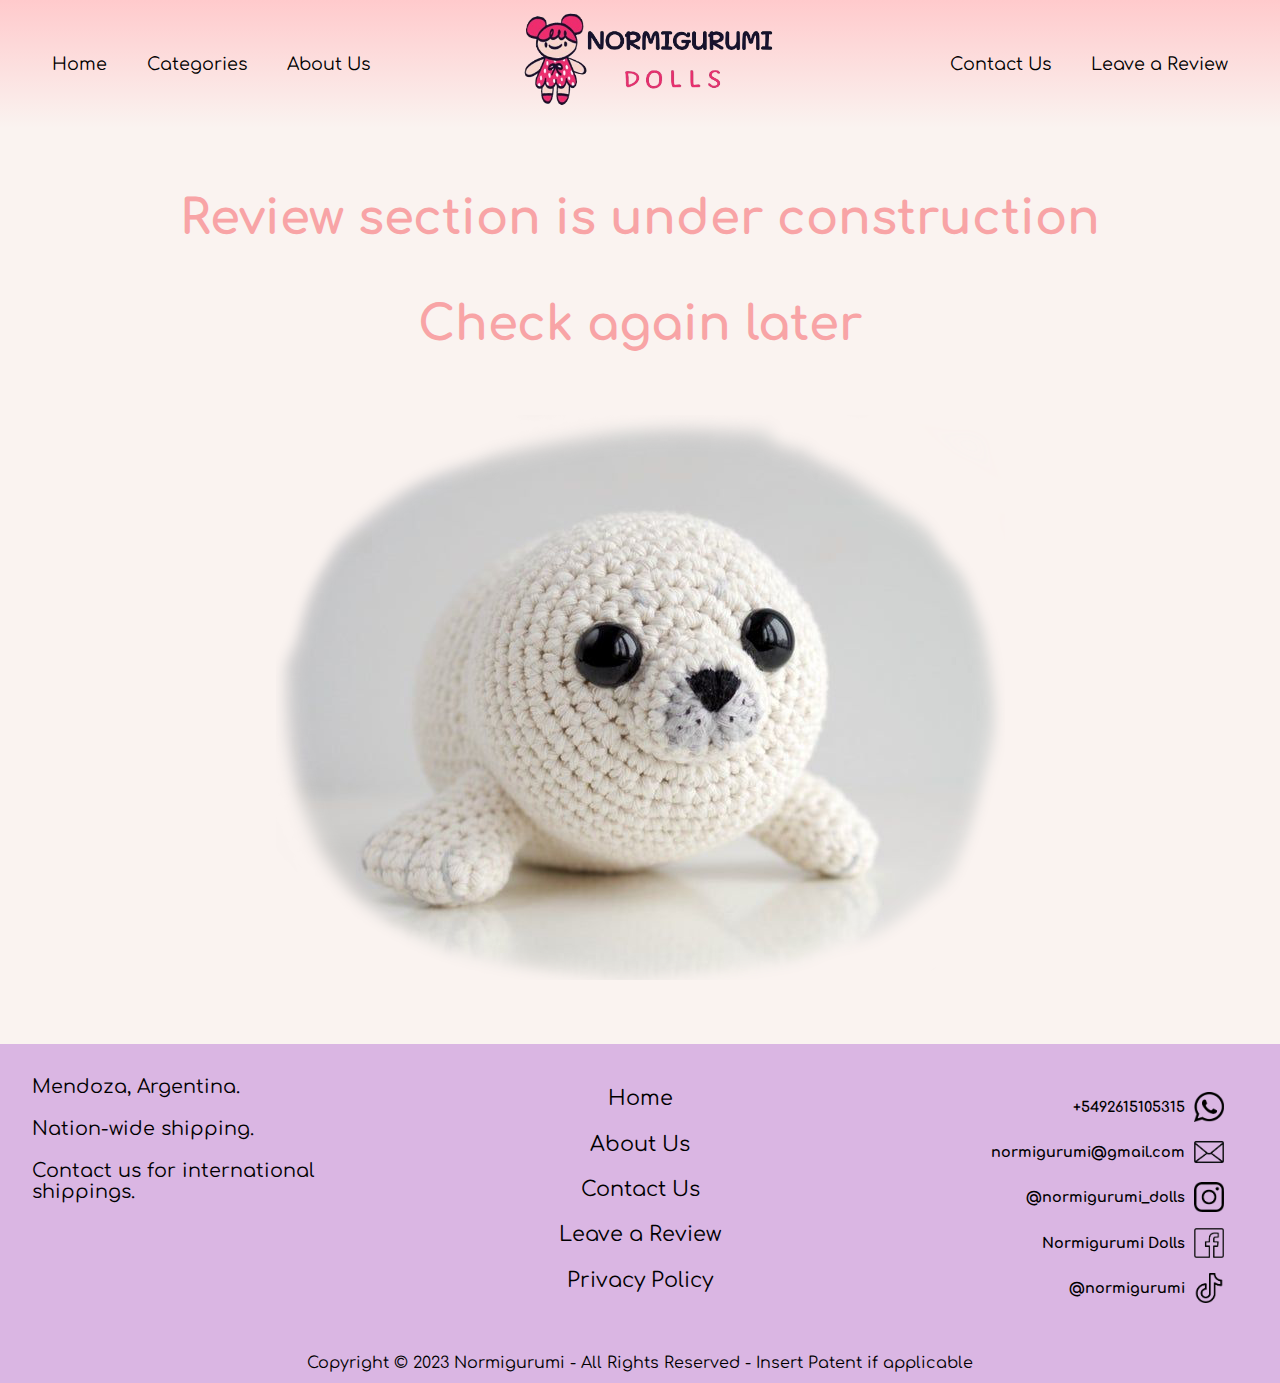
<file: leave_review.html>
<!doctype html>
<html class="no-js" lang="">

<head>
  <meta charset="utf-8">
  <title>Normigurumi Dolls</title>
  <meta name="description" content="">
  <meta name="viewport" content="width=device-width, initial-scale=1">

  <meta property="og:title" content="">
  <meta property="og:type" content="">
  <meta property="og:url" content="">
  <meta property="og:image" content="">

  <link rel="apple-touch-icon" sizes="180x180" href="img/icons/apple-touch-icon.png">
  <link rel="icon" type="image/png" sizes="16x16" href="img/icons/favicon-16x16.png">
  <link rel="icon" type="image/png" sizes="32x32" href="img/icons/favicon-32x32.png">
  <link rel="icon" type="image/png" sizes="180x180" href="img/icons/favicon-180x180.png">
  <link rel="manifest" href="img/icons/site.webmanifest">
  <link rel="mask-icon" href="img/icons/safari-pinned-tab.svg" color="#5bbad5">
  <meta name="msapplication-TileColor" content="#da532c">
  <meta name="theme-color" content="#ffffff">

  <link rel="stylesheet" href="css/sections.css">
  <link rel="stylesheet" href="css/buttons.css">
  <link rel="stylesheet" href="css/text.css">
  <link rel="stylesheet" href="css/cards.css">
  <link rel="stylesheet" href="css/menu.css">
  <link rel="stylesheet" href="css/header.css">
  <link rel="stylesheet" href="css/footer.css">
  <link rel="stylesheet" href="css/properties.css">
  <link rel="stylesheet" href="css/common.css">

  <!--  Fonts-->
  <link rel="preconnect" href="https://fonts.googleapis.com">
  <link rel="preconnect" href="https://fonts.gstatic.com" crossorigin>
  <link href="https://fonts.googleapis.com/css2?family=Comfortaa:wght@300&family=Libre+Baskerville&display=swap" rel="stylesheet">

  <meta name="theme-color" content="#fafafa">
</head>

<body id="full_body">

<!-- Add your site or application content here -->
<!--  <p id="asd">Hello world! This is HTML5 Boilerplate.</p>-->

  <!--  Headers, menu and logo-->
  <section id="navbar_menu">

  </section>


  <!--  Review Content-->
  <section id="review_under_construction">

    <div class="container_col align_center_hor_col padding_2_top_bottom">

      <div class="container_row_custom padding_2_top_bottom">
        <div class="common_text_title_big text_centered padding_1_sides light_color_text">Review section is under construction<br><br>Check again later</div>
      </div>

      <div class="seal_of_error_image container_row_custom align_center padding_2_top_bottom">
        <img src="img/backgrounds/seal_error.png" alt="Seal of error" width="100%">
      </div>

    </div>

  </section>


  <!--  Footers-->
  <section id="footer">

  </section>

  <section id="legals">

    <div id="footer_legals_text" class="legals_container legals_text">
      Copyright © 2023 Normigurumi - All Rights Reserved - Insert Patent if applicable
    </div>

  </section>


  <!-- Google Analytics: change UA-XXXXX-Y to be your site's ID. -->
  <script>
    window.ga = function () { ga.q.push(arguments) }; ga.q = []; ga.l = +new Date;
    ga('create', 'UA-XXXXX-Y', 'auto'); ga('set', 'anonymizeIp', true); ga('set', 'transport', 'beacon'); ga('send', 'pageview')
  </script>
  <script src="https://www.google-analytics.com/analytics.js" async></script>
  <script src="https://ajax.googleapis.com/ajax/libs/jquery/3.7.1/jquery.min.js"></script>
  <script src="js/load_footer.js"></script>
  <script src="js/load_navbar.js"></script>
  <script src="js/initialization.js"></script>
  <script src="js/main.js"></script>
  <script src="js/lang.js"></script>
  <script src="js/links.js"></script>
</body>

</html>
</file>
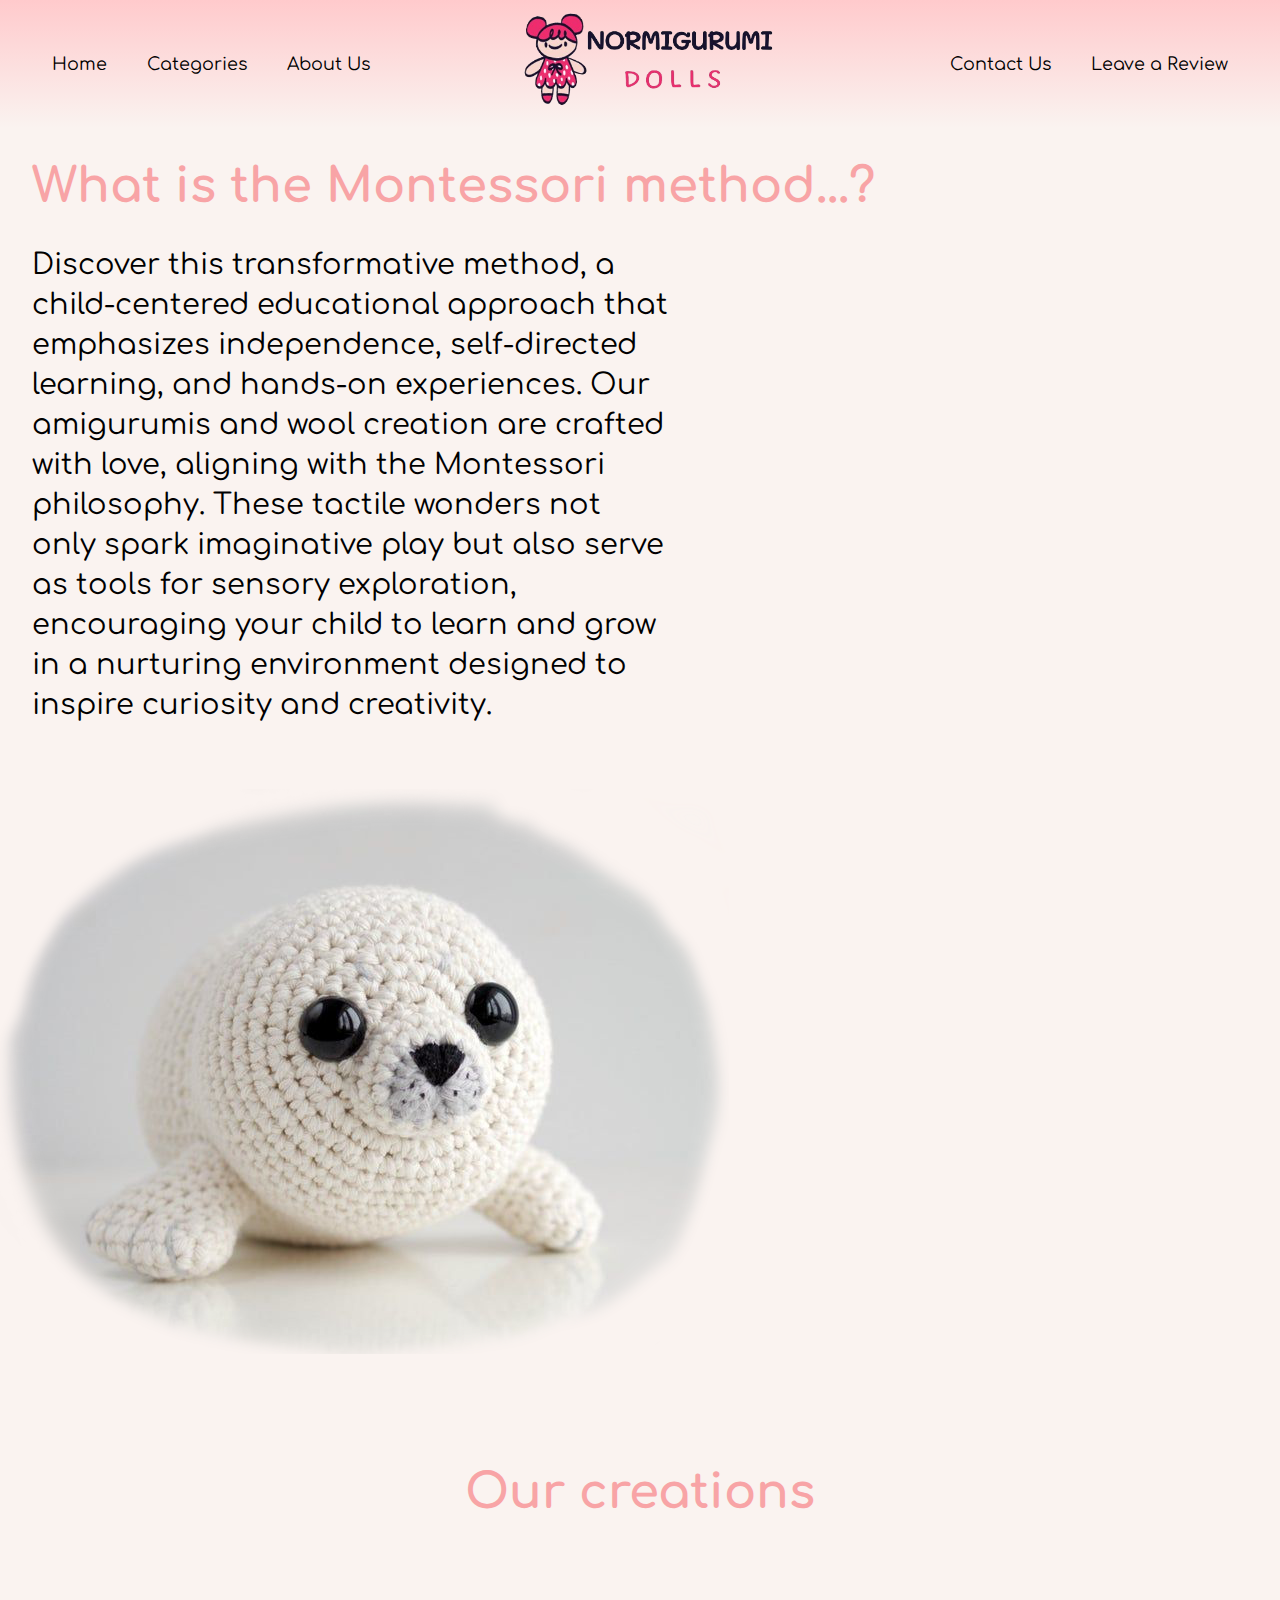
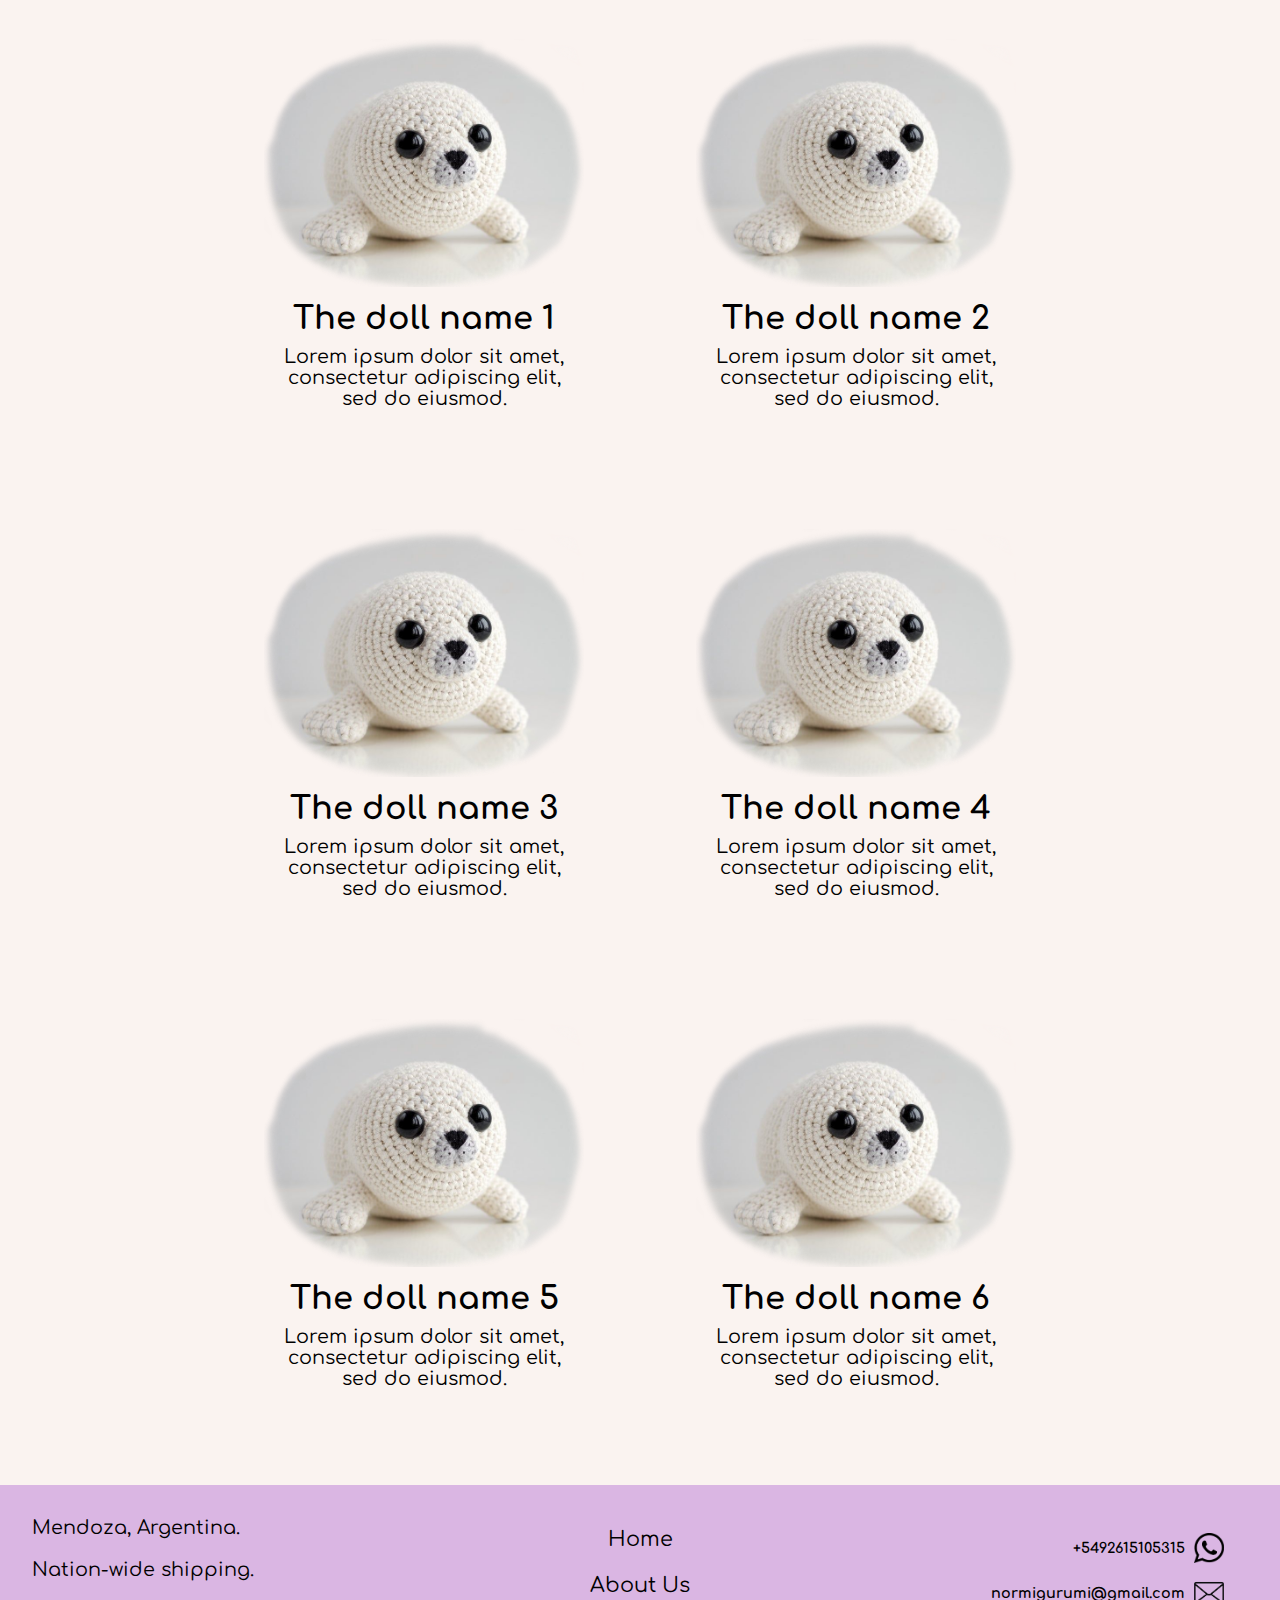
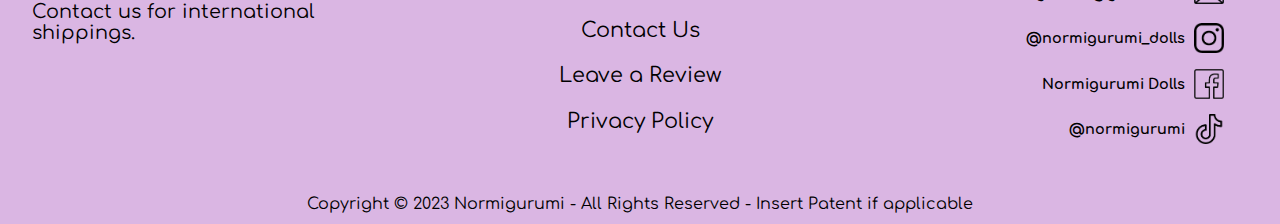
<file: montessori.html>
<!doctype html>
<html class="no-js" lang="">

<head>
  <meta charset="utf-8">
  <title>Normigurumi Dolls</title>
  <meta name="description" content="">
  <meta name="viewport" content="width=device-width, initial-scale=1">

  <meta property="og:title" content="">
  <meta property="og:type" content="">
  <meta property="og:url" content="">
  <meta property="og:image" content="">

  <link rel="apple-touch-icon" sizes="180x180" href="img/icons/apple-touch-icon.png">
  <link rel="icon" type="image/png" sizes="16x16" href="img/icons/favicon-16x16.png">
  <link rel="icon" type="image/png" sizes="32x32" href="img/icons/favicon-32x32.png">
  <link rel="icon" type="image/png" sizes="180x180" href="img/icons/favicon-180x180.png">
  <link rel="manifest" href="img/icons/site.webmanifest">
  <link rel="mask-icon" href="img/icons/safari-pinned-tab.svg" color="#5bbad5">
  <meta name="msapplication-TileColor" content="#da532c">
  <meta name="theme-color" content="#ffffff">

  <link rel="stylesheet" href="css/sections.css">
  <link rel="stylesheet" href="css/buttons.css">
  <link rel="stylesheet" href="css/text.css">
  <link rel="stylesheet" href="css/cards.css">
  <link rel="stylesheet" href="css/menu.css">
  <link rel="stylesheet" href="css/header.css">
  <link rel="stylesheet" href="css/footer.css">
  <link rel="stylesheet" href="css/properties.css">
  <link rel="stylesheet" href="css/common.css">

  <!--  Fonts-->
  <link rel="preconnect" href="https://fonts.googleapis.com">
  <link rel="preconnect" href="https://fonts.gstatic.com" crossorigin>
  <link href="https://fonts.googleapis.com/css2?family=Comfortaa:wght@300&family=Libre+Baskerville&display=swap" rel="stylesheet">

  <meta name="theme-color" content="#fafafa">
</head>

<body id="full_body">

<!-- Add your site or application content here -->
<!--  <p id="asd">Hello world! This is HTML5 Boilerplate.</p>-->

  <!--  Headers, menu and logo-->
  <section id="navbar_menu">

  </section>


  <!--  Montessori Content-->
  <section id="montessori_description">

    <div class="container_col padding_2_top_bottom">

      <div class="container_col align_left_col">
        <div id="montessori_description_title" class="common_text_title_big align_center text_left_aligned padding_2_sides light_color_text">
          What is the Montessori method...?
        </div>

      </div>

      <div id="montessori_description_container" class="container_row flex_wrap_items">

        <div id="montessori_description_content" class="width_50 common_text_par_big align_center_vert_row padding_2_top_bottom padding_2_sides line_height_2_5">
          Discover this transformative method, a child-centered educational approach that emphasizes independence, self-directed learning, and hands-on experiences. Our amigurumis and wool creation are crafted with love, aligning with the Montessori philosophy. These tactile wonders not only spark imaginative play but also serve as tools for sensory exploration, encouraging your child to learn and grow in a nurturing environment designed to inspire curiosity and creativity.
        </div>

        <div id="montessori_description_image" class="seal_of_error_image container_row_custom align_center padding_2_top_bottom">
          <img src="img/backgrounds/seal_error.png" alt="Seal of error" width="100%">
        </div>

      </div>

<!--      Montessori section-->
    <section id="montessori_catalog">

      <div class="container_col" style="padding-top: 1rem">

        <div class="common_text_title_big text_centered light_color_text" style="padding-top: 4rem">
          Our creations
        </div>

        <div class="container_row align_center_hor_row flex_wrap_items" style="padding-top: 4rem">

          <div class="card">

            <div class="card_image">
              <img src="img/backgrounds/seal_error.png" alt="Seal of error" width="100%">
            </div>

            <div class="card_title common_text_title">
              The doll name 1
            </div>

            <div class="card_content common_text_par">
              Lorem ipsum dolor sit amet, consectetur adipiscing elit, sed do eiusmod.
            </div>

          </div>

          <div class="card">

            <div class="card_image">
              <img src="img/backgrounds/seal_error.png" alt="Seal of error" width="100%">
            </div>

            <div class="card_title common_text_title">
              The doll name 2
            </div>

            <div class="card_content common_text_par">
              Lorem ipsum dolor sit amet, consectetur adipiscing elit, sed do eiusmod.
            </div>

          </div>

          <div class="card">

            <div class="card_image">
              <img src="img/backgrounds/seal_error.png" alt="Seal of error" width="100%">
            </div>

            <div class="card_title common_text_title">
              The doll name 3
            </div>

            <div class="card_content common_text_par">
              Lorem ipsum dolor sit amet, consectetur adipiscing elit, sed do eiusmod.
            </div>

          </div>

          <div class="card">

            <div class="card_image">
              <img src="img/backgrounds/seal_error.png" alt="Seal of error" width="100%">
            </div>

            <div class="card_title common_text_title">
              The doll name 4
            </div>

            <div class="card_content common_text_par">
              Lorem ipsum dolor sit amet, consectetur adipiscing elit, sed do eiusmod.
            </div>

          </div>

          <div class="card">

            <div class="card_image">
              <img src="img/backgrounds/seal_error.png" alt="Seal of error" width="100%">
            </div>

            <div class="card_title common_text_title">
              The doll name 5
            </div>

            <div class="card_content common_text_par">
              Lorem ipsum dolor sit amet, consectetur adipiscing elit, sed do eiusmod.
            </div>

          </div>

          <div class="card">

            <div class="card_image">
              <img src="img/backgrounds/seal_error.png" alt="Seal of error" width="100%">
            </div>

            <div class="card_title common_text_title">
              The doll name 6
            </div>

            <div class="card_content common_text_par">
              Lorem ipsum dolor sit amet, consectetur adipiscing elit, sed do eiusmod.
            </div>

          </div>

        </div>

      </div>

    </section>


    </div>

  </section>

  <!--  Footers-->
  <section id="footer">

  </section>

  <section id="legals">

    <div id="footer_legals_text" class="legals_container legals_text">
      Copyright © 2023 Normigurumi - All Rights Reserved - Insert Patent if applicable
    </div>

  </section>


  <!-- Google Analytics: change UA-XXXXX-Y to be your site's ID. -->
  <script>
    window.ga = function () { ga.q.push(arguments) }; ga.q = []; ga.l = +new Date;
    ga('create', 'UA-XXXXX-Y', 'auto'); ga('set', 'anonymizeIp', true); ga('set', 'transport', 'beacon'); ga('send', 'pageview')
  </script>
  <script src="https://www.google-analytics.com/analytics.js" async></script>
  <script src="https://ajax.googleapis.com/ajax/libs/jquery/3.7.1/jquery.min.js"></script>
  <script src="js/load_footer.js"></script>
  <script src="js/load_navbar.js"></script>
  <script src="js/initialization.js"></script>
  <script src="js/main.js"></script>
  <script src="js/lang.js"></script>
  <script src="js/links.js"></script>
</body>

</html>
</file>
<file: css/sections.css>
#full_body {
  background: #FAF3F0;
  margin: 0;
}

/* Color palette */
/* https://colorhunt.co/palette/faf3f0d4e2d4ffcaccdbc4f0 */

/* Landing image classes */

.landing_image {
  display: flex;
  flex-direction: column;
  background-size: cover;
  justify-content: center;
  align-items: center;
  justify-self: center;
  width: 100%;
}

.landing_image img {
  object-fit: contain;
  height: 600px;
}

@media (max-width: 500px) {
  .landing_image img {
    height: 400px;
  }
}

.amigirumi_image {
  margin: 4rem;
  display: flex;
  z-index: -1;
}

.amigirumi_image_mobile {
  display: none;
  margin: 4rem;
  z-index: -1;
}

@media (max-width: 1500px) {
  .amigirumi_image {
    scale: 0.8;
  }
}

@media (max-width: 1250px) {
  .amigirumi_image {
    scale: 0.6;
  }
}

@media (max-width: 950px) {
  .amigirumi_image {
    display: none;
  }

  .amigirumi_image_mobile {
    display: flex;
  }
}

@media (max-width: 600px) {
    .amigirumi_image_mobile {
      margin: 0;
      scale: 0.8;
    }
}

.downwards_arrow {
  display: flex;
  flex-direction: column;
  justify-content: center;
  align-items: center;
  margin-bottom: 4rem;
}


/* Site description classes */
.site_description_container {
  background-color: #FFCACC;
  display: flex;
  flex-direction: column;
  align-items: center;
  justify-content: center;
  text-align: center;
  /*height: 700px;*/

  font-size: 1.5rem;
  font-family: 'Comfortaa', sans-serif;
  padding: 5rem;
}

@media (max-width: 500px) {
  .site_description_container {
    padding: 2rem;
  }
}

.site_description_section {
  display: flex;
  flex-direction: row;
}

.animated_button_container {
  height: 300px;
  transition: text-shadow 100ms ease-in-out;
}

.order_button_container {
  display: flex;
  justify-content: center;
  align-items: center;
  padding: 6rem 0 2rem 0;
}

/* Catalog classes */
.catalog_container {
  display: flex;
  flex-direction: column;
  margin: 2rem 0 2rem 0;
  max-width: 100%;
}

.catalog_section {
  display: flex;
  flex-direction: row;
  flex-wrap: wrap;
  margin: 0 2rem 0 2rem;
}

@media (max-width: 500px) {
  .catalog_section {
    justify-content: center;
  }
}

.body_container_column {
  display: flex;
  flex-direction: column;
}

.body_container_row {
  display: flex;
  flex-direction: row;
}

/* Other sections */

.seal_of_error_image {
  display: flex;
  max-width: 100%;
  max-height: 100%;
}

/*@media (max-width: 800px) {*/
/*  .seal_of_error_image {*/
/*    scale: 0.8;*/
/*  }*/
/*}*/

/*@media (max-width: 650px) {*/
/*  .seal_of_error_image {*/
/*    scale: 0.6;*/
/*  }*/
/*}*/

.seal_of_error_image img {
  object-fit: contain;
}
</file>
<file: css/buttons.css>
.header_menu_button {
    border: none;
    border-radius: 5rem;
    background: none;
    font-size: 1.1rem;
    font-family: 'Comfortaa', sans-serif;
    padding: 0 20px 0 20px;
    height: 3rem;
    transition: 150ms background-color ease-in-out;
}

.header_menu_button:hover {
    /*background-color: #DBC4F0;*/
    background-color: lightyellow;
}

.rotating_button {
    border: none;
    background-image: url("../img/resource/rotate_no_back.png");
    background-color: transparent;
    background-size: contain;
    -webkit-animation: spin 8s linear infinite;
    -moz-animation: spin 60s linear infinite;
    animation: spin 60s linear infinite;
    height: 305px;
    width: 312px;
}
@-moz-keyframes spin {
    100% { -moz-transform: rotate(360deg); }
}
@-webkit-keyframes spin {
    100% { -webkit-transform: rotate(360deg); }
}
@keyframes spin {
    100% {
        -webkit-transform: rotate(360deg);
        transform:rotate(360deg);
    }
}

@media (max-width: 500px) {
    .rotating_button {
        height: 254px;
        width: 260px;
    }
}

.animated_button_container:hover .animated_button_text {
    text-shadow: black 0.6rem 0.6rem 0.6rem;
}

.animated_button_text {
    color: black;
    text-decoration: none;
    transform: translateY(-250px);
    transition: text-shadow 100ms ease-in-out;
}

@media (max-width: 500px) {
    .animated_button_text {
        font-size: 2rem;
        transform: translateY(-210px);
    }
}

.animated_button_text_content {
    font-family: 'Comfortaa', sans-serif;
    font-size: 2.5rem;
    text-decoration: none;

    color: black;
}

@media (max-width: 500px) {
    .animated_button_text_content {
        font-size: 2rem;
        transform: translateY(-210px);
    }
}

.animated_button_text:hover {
    text-shadow: black 0.2rem 0.2rem 0.2rem;
}

.order_now_button {
    background: #D4E2D4;
    border: darkseagreen 5px solid;
    height: 100px;
    width: 300px;
    border-radius: 1rem;
    font-size: 25px;
    transition: background-color 100ms ease-in-out;
}

.order_now_button:hover {
    background-color: #bcd7bc;
}

.footer_button {
    font-family: 'Comfortaa', sans-serif;
    font-size: 1.3rem;
    background: none;
    border: none;
    border-radius: 5rem;
    color: black;
    padding: 0.7rem 2rem 0.7rem 2rem;
    margin: 0;
    transition: background-color 100ms ease-in-out;
}

.footer_button:hover {
    background-color: #c8a1d3;
}
</file>
<file: css/text.css>
.site_description_text {
    padding: 2rem;
}

.common_text_title_big {
    font-family: 'Comfortaa', sans-serif;
    font-size: 3rem;
    font-weight: bold;
}

@media (max-width: 500px) {
    .common_text_title_big {
        font-size: 2rem;
    }
}

.common_text_title {
    font-family: 'Comfortaa', sans-serif;
    font-size: 2rem;
    font-weight: bold;
}

.common_text_par_big {
    font-family: 'Comfortaa', sans-serif;
    font-size: 1.8rem;
}

@media (max-width: 500px) {
    .common_text_par_big {
        font-size: 1.2rem;
    }
}

.common_text_par_small {
    font-family: 'Comfortaa', sans-serif;
    font-size: 0.9rem;
    font-weight: bold;
}

.common_text_par {
    font-family: 'Comfortaa', sans-serif;
    font-size: 1.2rem;
}

@media (max-width: 900px) {
    .common_text_par {
        text-align: center;
    }
}

.light_color_text {
    color: #f8a4a6;
}

.location_text_footer {
    padding: 2rem;
}

@media (max-width: 900px) {
    .location_text_footer {
        padding: 2rem 0 2rem 0;
    }
}

.text_centered {
    text-align: center;
}

.text_left_aligned {
    text-align: left;
}

.text_right_aligned {
    text-align: right;
}

.text_justify {
    text-align: justify;
}
</file>
<file: css/cards.css>
/* Cards style */
.card {
    display: flex;
    flex-direction: column;
    margin: 3.5rem;
    max-width: 20rem;
    transition: transform 200ms ease-in-out;
    text-align: center;
}

.card_align_center_vertically {
    display: flex;
    justify-content: center;
}

.card:hover {
    transform: scale(1.05);
}

@media (max-width: 500px) {
    .card {
        max-width: 15rem;
        margin: 2rem;
    }
}

.card_image {
    display: flex;
}

.card_image img {
    display: flex;
    object-fit: contain;
    max-width: 20rem;
    border-radius: 0.7rem;
}

@media (max-width: 500px) {
    .card_image img {
        max-width: 15rem;
    }
}

.card_title {
    display: flex;
    justify-content: center;
    padding: 0.9rem 0.9rem 0.5rem 0.9rem;
}

.card_content {
    display: flex;
    flex-wrap: wrap;
    padding: 0.1rem 0.9rem 0.5rem 0.9rem;
    overflow-wrap: break-word;
}

.card_horizontal {
    display: flex;
    flex-direction: row;
    margin: 3.5rem;
    max-height: 20rem;
    transition: transform 200ms ease-in-out;
    text-align: left;
}

.card_horizontal:hover {
    transform: scale(1.05);
}
</file>
<file: css/menu.css>
.menu_hidden {
    margin-top: -15em;
}

.mobile_menu_button {
    width: 100px;
}

.menu_items {
    /*TODO remove this once the menu is right*/
    display: none;
    position: absolute;
    flex-direction: column;
    /*transform: translateY(150px);*/
    background-color: #FAF3F0;
    border-bottom: #FFCACC solid 5px;
    /*border-top: #FFCACC solid 5px;*/
    /*padding: 0 4rem 1rem 0;*/
    /*padding: 0;*/
    /*margin: 0;*/
    align-items: end;
    width: 100%;
}

.menu_item {
    padding: 1.5rem;
    color: black;
    text-decoration: none;
    font-weight: bold;
}

.menu_collapsed {
    display: none;
}

.menu_expanded {
    display: flex;
}

.mobile_menu_icon {
    width: 30px;
    height: 30px;
}

.mobile_menu_icon img {
    object-fit: contain;
}
</file>
<file: css/header.css>
/* Headers classes */
.first_header {
    display: flex;
    flex-direction: row;
    align-items: center;
    justify-content: space-between;
    background-image: linear-gradient(#FFCACC, rgba(255, 202, 204, 0));
    /*background: #FFCACC;*/
    margin: 0;
    /*border: #E8A0BF 10px solid;*/
    width: 100%;
    height: 8rem;
}

@media (max-width: 500px) {
    .first_header {
        height: 170px;
        width: 100%;
    }
}

.header_section {
    display: flex;
    flex-direction: row;
    width: 33%;
}

@media (max-width: 500px) {
    .header_section {
        justify-content: center;
        align-content: center;
        align-items: center;
        width: 100%;
    }
}

.logo_container {
    display: flex;
    flex-direction: row;
    align-items: center;
    justify-content: start;
    padding: 1rem;
}

@media (max-width: 500px) {
    .logo_container {
        padding: 0;
    }
}

.logo_container img {
    object-fit: contain;
    width: 300px;
}

@media (max-width: 500px) {
    .logo_container img {
        width: 250px;
    }
}

.left_aligned {
    justify-content: start;
    padding-left: 2rem;
}

@media (max-width: 500px) {
    .left_aligned {
        padding-left: 0;
    }
}

.middle_aligned {
    justify-content: center;
}

.middle_aligned_footer {
    align-items: center;
}

.right_aligned {
    justify-content: end;
    padding-right: 2rem;
}

.right_aligned_footer {
    align-items: end;
    padding-right: 2rem;
    text-align: end;
}

.logo_container img {
    object-fit: contain;
    padding: 0;
    max-height: 300px;
}

.second_header {
    display: flex;
    flex-direction: row;
    align-items: center;
    justify-content: center;
    /*background: #49d55a;*/
    width: 100%;
    height: 3rem;
}

.first_container {
    display: flex;
    flex-direction: column;
    align-items: center;
    /*border: #BA90C6 10px solid;*/
    width: 100%;
    font-size: 5rem;
}
</file>
<file: css/footer.css>
/* Footer classes */

.footer_container {
    display: flex;
    flex-direction: row;
    max-width: 100%;
    background-color: #dab6e3;
    /*border: #C0DBEA 10px solid;*/
    padding: 0;
}

@media (max-width: 900px) {
    .footer_container {
        flex-direction: column;
        align-items: center;
    }
}

.footer_row_container {
    display: flex;
    flex-direction: row;
    padding: 1rem;
    margin: 0;

    width: 100%;
}
/* reference for footer:
https://www.loreleisorrento.com/*/
.footer_section {
    display: flex;
    flex-direction: column;
    padding: 2rem;
    width: 33%;
}

@media (max-width: 900px) {
    .footer_section {
        width: 100%;
        align-items: center;
        padding: 2rem 0 2rem 0;
    }
}

.footer_menu {
    padding-inline: 0;
    align-content: center;
    display: flow;
}

.footer_menu_item {
    list-style: none;
    align-content: center;
}

.contact_section {
    display: flex;
    flex-direction: column;
    padding: 0.5rem 1rem 0 0;
}

@media (max-width: 900px) {
    .contact_section {
        flex-direction: row;
        padding: 2rem 0 2rem 0;
    }
}

.contact_sub_section {
    display: flex;
    flex-direction: row;
    justify-content: end;
    align-items: center;
    padding: 0.4rem;
}

.contact_info {
    display: flex;
    padding: 0.5rem;
}

.contact_icon {
    display: flex;
    padding: 0.08rem;
}

@media (max-width: 900px) {
    .contact_icon {
        scale: 1.8;
        padding: 0.08rem 2rem 0.08rem 2rem;
    }
}

@media (max-width: 600px) {
    .contact_icon {
        scale: 1.5;
        padding: 0.08rem 1.5rem 0.08rem 1.5rem;
    }
}

@media (max-width: 500px) {
    .contact_icon {
        scale: 1.3;
        padding: 0.08rem 0.5rem 0.08rem 0.5rem;
    }
}

.legals_container {
    display: flex;
    flex-direction: row;
    background-color: #dab6e3;
    margin: 0;
    justify-content: center;
    padding: 0.7rem;
    text-align: center;
}

.legals_text {
    color: black;
    font-family: 'Comfortaa', sans-serif;
}

@media (max-width: 500px) {
    .legals_text {
        font-size: 0.8rem;
    }
}
</file>
<file: css/properties.css>
.hidden {
    display: none;
}

.container_col {
    display: flex;
    flex-direction: column;
}

.container_row {
    display: flex;
    flex-direction: row;
}

.align_center {
    display: flex;
    justify-content: center;
    align-items: center;
}

.align_center_hor_row {
    display: flex;
    justify-content: center;
}

.align_center_vert_row {
    display: flex;
    align-items: center;
}

.align_center_vert_col {
    display: flex;
    justify-content: center;
}

.align_center_hor_col {
    display: flex;
    align-items: center;
}

.align_left_col {
    display: flex;
    align-items: start;
}

.align_right_col {
    display: flex;
    align-items: end;
}

.align_left_row {
    display: flex;
    justify-content: start;
}

.align_right_row {
    display: flex;
    justify-content: end;
}

.align_top_col {
    display: flex;
    justify-content: start;
}

.align_bottom_col {
    display: flex;
    justify-content: end;
}

.align_top_col {
    display: flex;
    justify-content: start;
}

.align_top_row {
    display: flex;
    align-items: start;
}

.align_bottom_row {
    display: flex;
    align-items: end;
}

.padding_1_sides {
    padding: 0 1rem 0 1rem;
}

.padding_1_top_bottom {
    padding-top: 1rem;
    padding-bottom: 1rem;
}

.padding_2_sides {
    padding-right: 2rem;
    padding-left: 2rem;
}
.padding_2_top_bottom {
    padding-top: 2rem;
    padding-bottom: 2rem;
}

.line_height_2_5 {
    line-height: 2.5rem;
}

.width_25 {
    width: 25%;
}

.width_50 {
    width: 50%;
}

.width_100 {
    width: 100%;
}

.flex_wrap_items {
    flex-wrap: wrap;
}
</file>
<file: css/common.css>
.container_row_custom {
    display: flex;
    flex-direction: row;
    justify-content: space-between;
    align-items: center;
}
</file>
